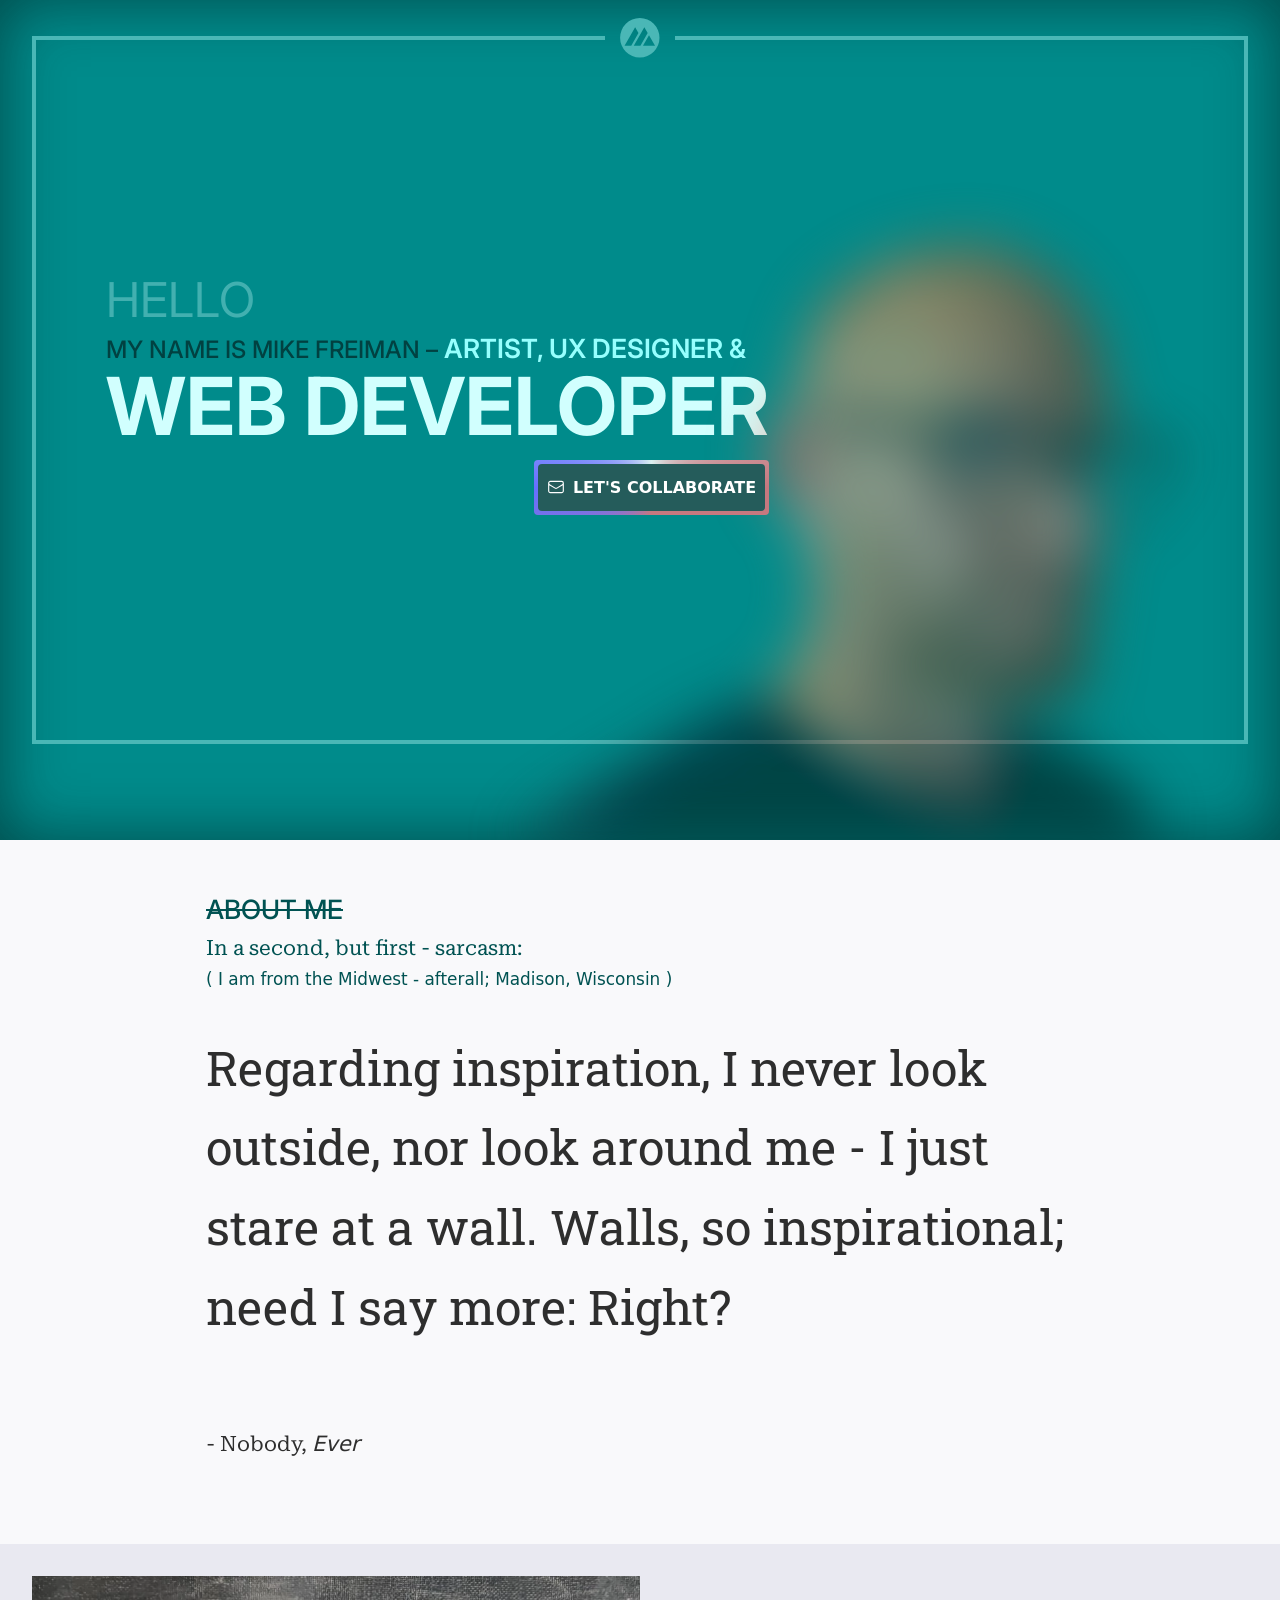
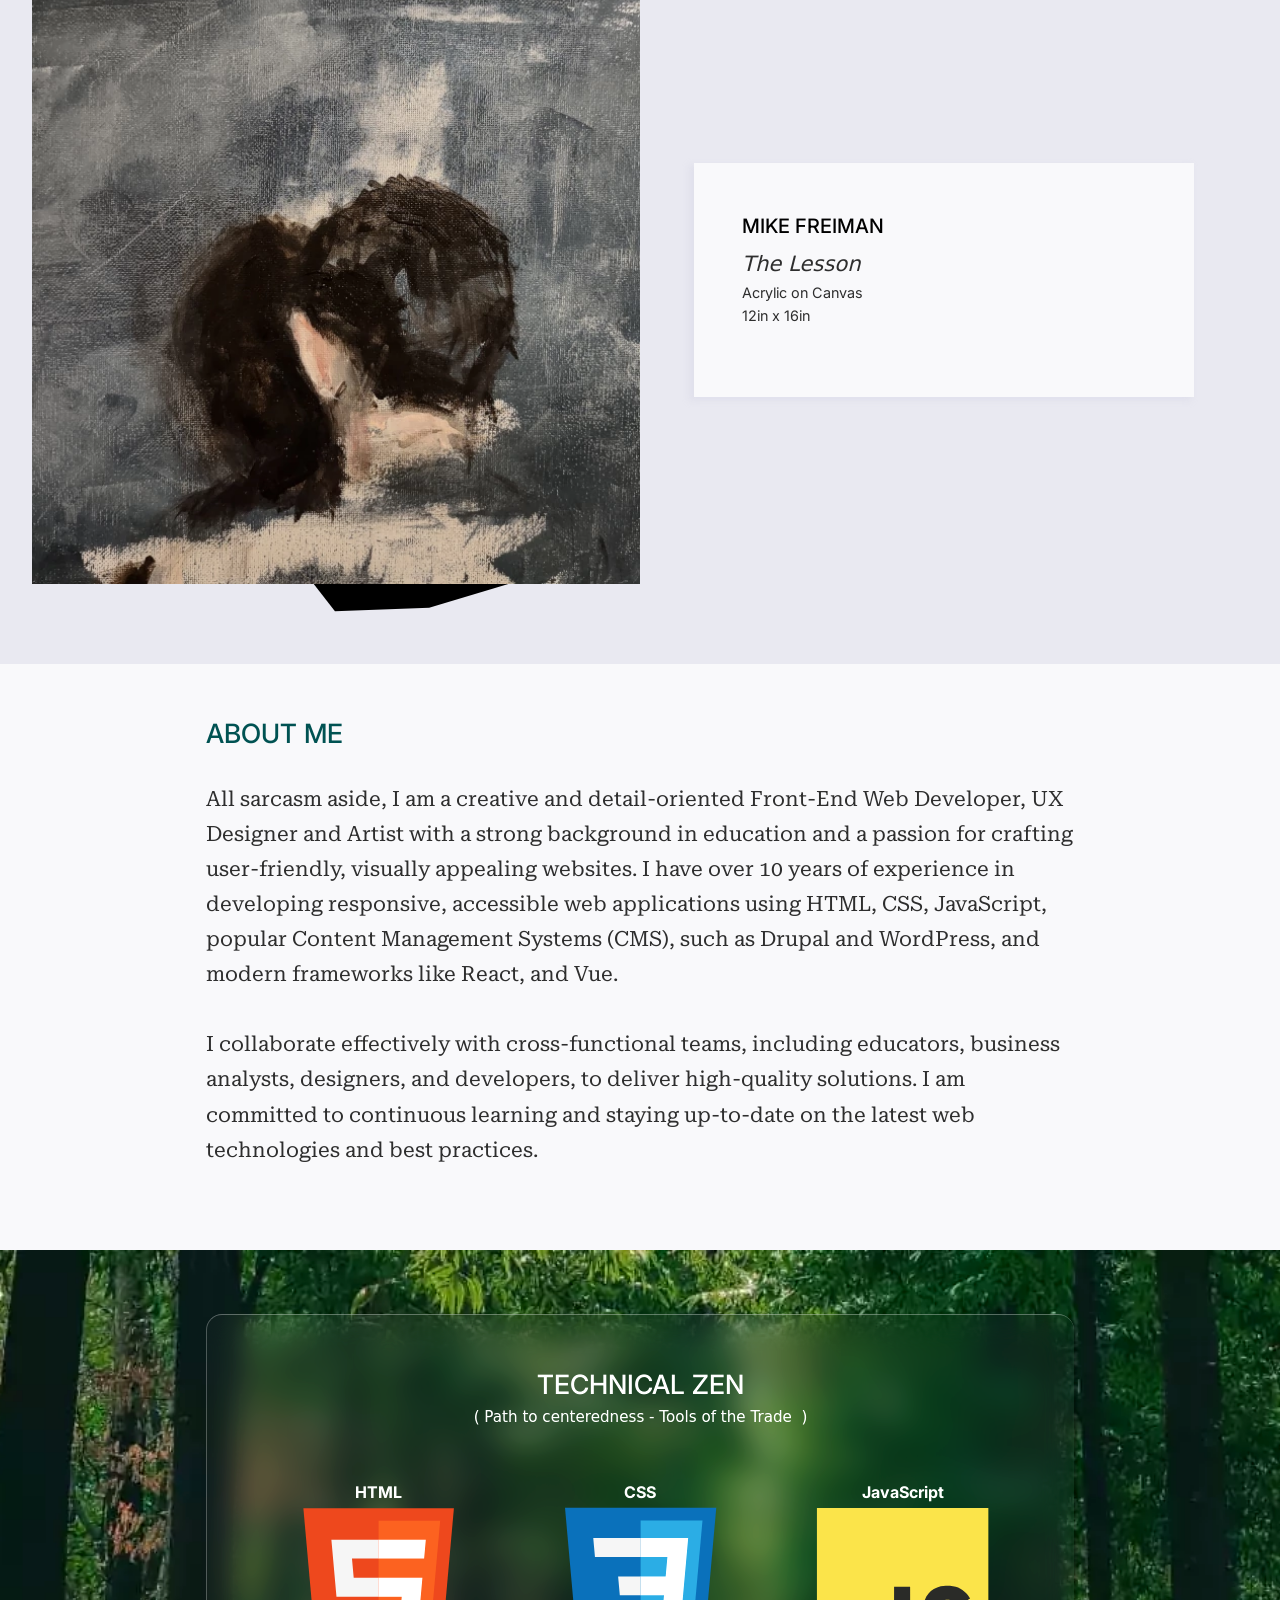
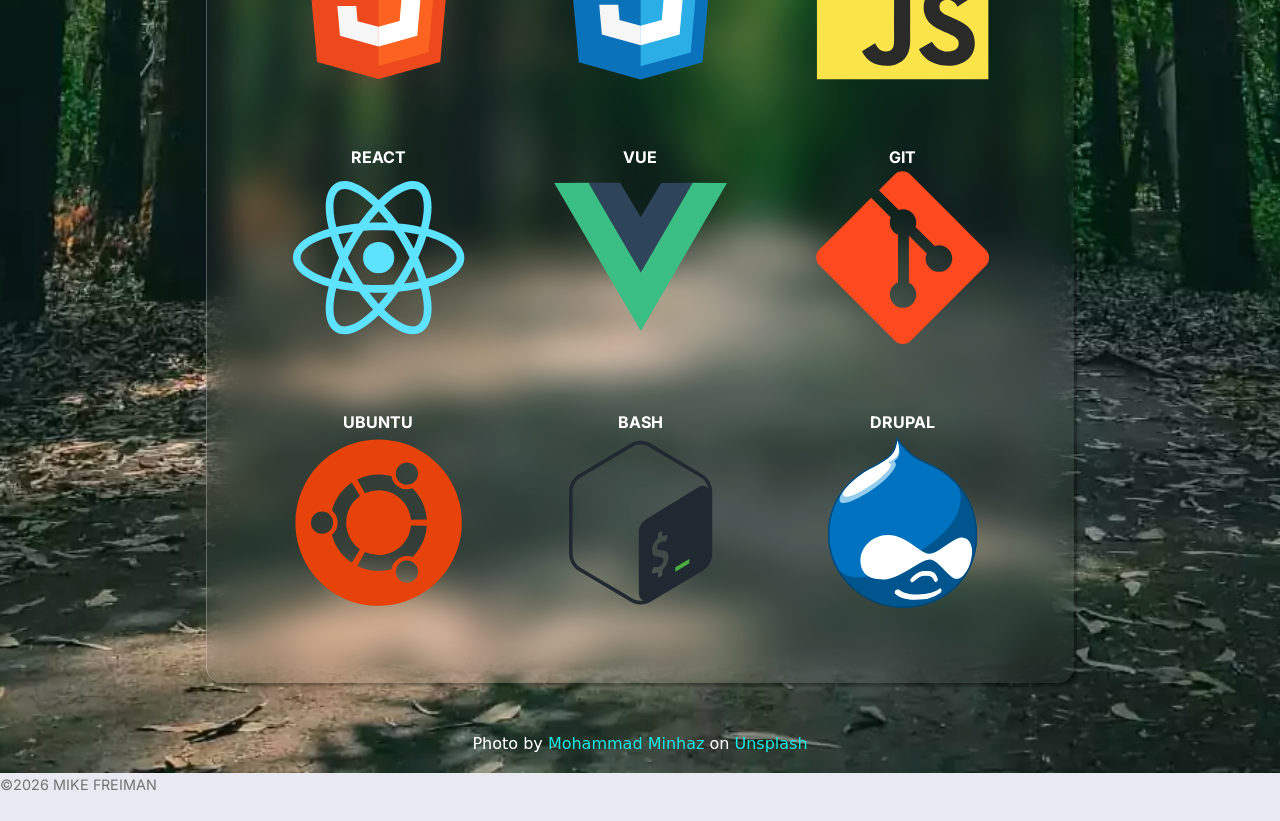
<file: index.html>
<!doctype html>
<html lang="en">
  <head>
    <meta charset="UTF-8" />
    <meta name="viewport" content="width=device-width, initial-scale=1.0" />
    <meta
      name="description"
      content="I'm Mike Freiman a front-end web developer &amp; ux designer."
    />
    <title>
      Mike Freiman - Front-end Web Developer &amp; UX Designer - Madison, WI
    </title>
    <link rel="manifest" href="/manifest.webmanifest" />
    <link rel="icon" href="/favicon.ico" sizes="32x32" />
    <link rel="icon" href="/icon.svg" type="image/svg+xml" />
    <link rel="apple-touch-icon" href="/apple-touch-icon.png" />
    <link rel="preconnect" href="https://fonts.googleapis.com" />
    <link rel="preconnect" href="https://fonts.gstatic.com" crossorigin />
    <link
      href="https://fonts.googleapis.com/css2?family=Inter:ital,opsz,wght@0,14..32,100..900;1,14..32,100..900&display=swap"
      rel="stylesheet"
    />
    <link
      href="https://fonts.googleapis.com/css2?family=Roboto+Serif:ital,opsz@0,8..144;1,8..144&family=Roboto+Slab&display=swap"
      rel="stylesheet"
    />
    <script type="application/ld+json">
      {
        "@context": "http://schema.org/",
        "@type": "Person",
        "name": "Mike Freiman",
        "url": "https://mikefreiman.dev",
        "description": "Web Developer, UX Designer and Artist",
        "email": "mikefreiman.now@gmail.com"
      }
    </script>
    <link rel="stylesheet" href="style.css" />
    <script defer src="app.js"></script>
  </head>
  <body>
    <div class="app">
      <div class="page-wrap">
        <header class="header grid">
          <nav class="nav">
            <div class="frame-left"></div>
            <div class="frame-right"></div>
            <div class="logo-container">
              <a
                href="https://www.mikefreiman.dev"
                aria-label="Visit https://www.mikefreiman.dev"
                class="mf-logo"
              >
                <svg
                  xmlns="http://www.w3.org/2000/svg"
                  viewBox="0 0 50.271 50.271"
                >
                  <path
                    d="M25.136 1.323A23.813 23.813 0 0 0 1.323 25.136a23.813 23.813 0 0 0 23.813 23.812 23.813 23.813 0 0 0 23.812-23.812A23.813 23.813 0 0 0 25.136 1.323m-5.632 11.16 4.021 6.95-8.762 15.18H6.73Zm11.124 0 4.02 6.95-8.762 15.18h-8.034zm5.64 9.507 7.274 12.623-14.567-.011z"
                  />
                </svg>
              </a>
            </div>
          </nav>
          <img
            class="self"
            srcset="img/self-600.webp 600w, img/self-800.webp 800w"
            sizes="(max-width: 768px) 600px, 800px"
            src="img/self-600.webp"
            alt="Self Portrait"
          />
          <div class="outline"></div>
          <div class="heading-block">
            <h1 class="heading fluid-type sans-serif">
              <span class="sans-serif">Hello</span>
              <span class="name sans-serif"
                >My name is Mike Freiman&nbsp;&ndash;&nbsp;<em
                  class="sans-serif skills"
                  >artist, ux designer &amp;</em
                ></span
              >Web Developer
            </h1>
            <div class="header-cta">
              <a
                class="sans-serif"
                href="mailto:mikefreiman.now@gmail.com"
                aria-label="Please email me for project collaboration."
                ><span class="cta-icon"
                  ><svg
                    data-slot="icon"
                    fill="none"
                    stroke-width="1.5"
                    viewBox="0 0 24 24"
                    xmlns="http://www.w3.org/2000/svg"
                    aria-hidden="true"
                  >
                    <path
                      stroke-linecap="round"
                      stroke-linejoin="round"
                      d="M21.75 6.75v10.5a2.25 2.25 0 0 1-2.25 2.25h-15a2.25 2.25 0 0 1-2.25-2.25V6.75m19.5 0A2.25 2.25 0 0 0 19.5 4.5h-15a2.25 2.25 0 0 0-2.25 2.25m19.5 0v.243a2.25 2.25 0 0 1-1.07 1.916l-7.5 4.615a2.25 2.25 0 0 1-2.36 0L3.32 8.91a2.25 2.25 0 0 1-1.07-1.916V6.75"
                    ></path></svg></span
                ><em class="cta-text">Let's collaborate</em></a
              >
            </div>
          </div>
        </header>
        <main>
          <article>
            <section class="section">
              <div class="container">
                <h2 class="sans-serif strikethrough">About me</h2>
                <p class="serif punch">
                  In a second, but first - sarcasm:<em class="em-punch">
                    ( I am from the Midwest - afterall; Madison, Wisconsin )</em
                  >
                </p>
                <blockquote class="lg-quote" cite="https://www.mikefreiman.dev">
                  <p class="quote slab">
                    Regarding inspiration, I never look outside, nor look around
                    me - I just stare at a wall. Walls, so inspirational; need I
                    say more: Right?
                  </p>
                  <p class="serif">-&nbsp;Nobody,&nbsp;<cite>Ever</cite></p>
                </blockquote>
              </div>
            </section>
            <section>
              <div class="wall-grid grid">
                <svg
                  xmlns="http://www.w3.org/2000/svg"
                  xmlns:svg="http://www.w3.org/2000/svg"
                  viewBox="0 0 210 297"
                >
                  <path
                    d="M43.78 147.92-43.95 52.99l-7.442-68.86 53.885-4.536 125.336 59.533.934 83.95-52.648 20.912z"
                    style="stroke-width: 0.264583"
                    transform="rotate(4.874 -895.547 904.12)"
                  />
                </svg>

                <img
                  class="wall-painting img-responsive"
                  srcset="img/wall-400.webp 400w, img/wall-600.webp 600w"
                  sizes="(max-width: 768px) 400px, 600px"
                  src="img/wall-600.webp"
                  alt="A painting of a guy staring at his own shadow on a wall"
                />
                <div class="placard">
                  <div class="placard-card">
                    <h4 class="sans-serif">Mike Freiman</h4>
                    <p class="sans-serif"><em>The Lesson</em></p>
                    <p class="sans-serif placard-sm">Acrylic on Canvas</p>
                    <p class="sans-serif placard-sm">12in x 16in</p>
                  </div>
                </div>
                <!-- <p class="lg-quote quote slab hidden">
                  A painting of a guy staring at a wall.
                </p> -->
              </div>
            </section>
            <section class="section">
              <div class="container">
                <h2 class="sans-serif">About Me</h2>
                <p class="serif">
                  All sarcasm aside, I am a creative and detail-oriented
                  Front-End Web Developer, UX Designer and Artist with a strong
                  background in education and a passion for crafting
                  user-friendly, visually appealing websites. I have over 10
                  years of experience in developing responsive, accessible web
                  applications using HTML, CSS, JavaScript, popular Content
                  Management Systems (CMS), such as Drupal and WordPress, and
                  modern frameworks like React, and Vue.
                </p>
                <p class="serif">
                  I collaborate effectively with cross-functional teams,
                  including educators, business analysts, designers, and
                  developers, to deliver high-quality solutions. I am committed
                  to continuous learning and staying up-to-date on the latest
                  web technologies and best practices.
                </p>
              </div>
            </section>
            <section class="path">
              <div class="container">
                <div class="path-container">
                  <div class="path-heading">
                    <h2 class="sans-serif white center-text">
                      Technical Zen
                      <em class="em-punch small">
                        (&nbsp;Path to centeredness - Tools of the Trade &nbsp;)
                      </em>
                    </h2>
                  </div>
                  <div class="grid path-tools">
                    <div class="path-tool-card">
                      <h3 class="sans-serif tool-small">HTML</h3>
                      <svg
                        xmlns="http://www.w3.org/2000/svg"
                        viewBox="0 0 128 128"
                      >
                        <path
                          fill="#E44D26"
                          d="M19.037 113.876L9.032 1.661h109.936l-10.016 112.198-45.019 12.48z"
                        />
                        <path
                          fill="#F16529"
                          d="M64 116.8l36.378-10.086 8.559-95.878H64z"
                        />
                        <path
                          fill="#EBEBEB"
                          d="M64 52.455H45.788L44.53 38.361H64V24.599H29.489l.33 3.692 3.382 37.927H64zm0 35.743l-.061.017-15.327-4.14-.979-10.975H33.816l1.928 21.609 28.193 7.826.063-.017z"
                        />
                        <path
                          fill="#fff"
                          d="M63.952 52.455v13.763h16.947l-1.597 17.849-15.35 4.143v14.319l28.215-7.82.207-2.325 3.234-36.233.335-3.696h-3.708zm0-27.856v13.762h33.244l.276-3.092.628-6.978.329-3.692z"
                        />
                      </svg>
                    </div>
                    <div class="path-tool-card">
                      <h3 class="sans-serif tool-small">CSS</h3>
                      <svg
                        xmlns="http://www.w3.org/2000/svg"
                        viewBox="0 0 128 128"
                      >
                        <path
                          fill="#1572B6"
                          d="M18.814 114.123L8.76 1.352h110.48l-10.064 112.754-45.243 12.543-45.119-12.526z"
                        />
                        <path
                          fill="#33A9DC"
                          d="M64.001 117.062l36.559-10.136 8.601-96.354h-45.16v106.49z"
                        />
                        <path
                          fill="#fff"
                          d="M64.001 51.429h18.302l1.264-14.163H64.001V23.435h34.682l-.332 3.711-3.4 38.114h-30.95V51.429z"
                        />
                        <path
                          fill="#EBEBEB"
                          d="M64.083 87.349l-.061.018-15.403-4.159-.985-11.031H33.752l1.937 21.717 28.331 7.863.063-.018v-14.39z"
                        />
                        <path
                          fill="#fff"
                          d="M81.127 64.675l-1.666 18.522-15.426 4.164v14.39l28.354-7.858.208-2.337 2.406-26.881H81.127z"
                        />
                        <path
                          fill="#EBEBEB"
                          d="M64.048 23.435v13.831H30.64l-.277-3.108-.63-7.012-.331-3.711h34.646zm-.047 27.996v13.831H48.792l-.277-3.108-.631-7.012-.33-3.711h16.447z"
                        />
                      </svg>
                    </div>
                    <div class="path-tool-card">
                      <h3 class="sans-serif tool-small">JavaScript</h3>
                      <svg
                        xmlns="http://www.w3.org/2000/svg"
                        viewBox="0 0 128 128"
                      >
                        <path
                          fill="#F0DB4F"
                          d="M1.408 1.408h125.184v125.185H1.408z"
                        />
                        <path
                          fill="#323330"
                          d="M116.347 96.736c-.917-5.711-4.641-10.508-15.672-14.981-3.832-1.761-8.104-3.022-9.377-5.926-.452-1.69-.512-2.642-.226-3.665.821-3.32 4.784-4.355 7.925-3.403 2.023.678 3.938 2.237 5.093 4.724 5.402-3.498 5.391-3.475 9.163-5.879-1.381-2.141-2.118-3.129-3.022-4.045-3.249-3.629-7.676-5.498-14.756-5.355l-3.688.477c-3.534.893-6.902 2.748-8.877 5.235-5.926 6.724-4.236 18.492 2.975 23.335 7.104 5.332 17.54 6.545 18.873 11.531 1.297 6.104-4.486 8.08-10.234 7.378-4.236-.881-6.592-3.034-9.139-6.949-4.688 2.713-4.688 2.713-9.508 5.485 1.143 2.499 2.344 3.63 4.26 5.795 9.068 9.198 31.76 8.746 35.83-5.176.165-.478 1.261-3.666.38-8.581zM69.462 58.943H57.753l-.048 30.272c0 6.438.333 12.34-.714 14.149-1.713 3.558-6.152 3.117-8.175 2.427-2.059-1.012-3.106-2.451-4.319-4.485-.333-.584-.583-1.036-.667-1.071l-9.52 5.83c1.583 3.249 3.915 6.069 6.902 7.901 4.462 2.678 10.459 3.499 16.731 2.059 4.082-1.189 7.604-3.652 9.448-7.401 2.666-4.915 2.094-10.864 2.07-17.444.06-10.735.001-21.468.001-32.237z"
                        />
                      </svg>
                    </div>
                    <div class="path-tool-card">
                      <h3 class="sans-serif tool-small">REACT</h3>
                      <svg
                        xmlns="http://www.w3.org/2000/svg"
                        viewBox="0 0 128 128"
                      >
                        <g fill="#61DAFB">
                          <circle cx="64" cy="64" r="11.4" />
                          <path
                            d="M107.3 45.2c-2.2-.8-4.5-1.6-6.9-2.3.6-2.4 1.1-4.8 1.5-7.1 2.1-13.2-.2-22.5-6.6-26.1-1.9-1.1-4-1.6-6.4-1.6-7 0-15.9 5.2-24.9 13.9-9-8.7-17.9-13.9-24.9-13.9-2.4 0-4.5.5-6.4 1.6-6.4 3.7-8.7 13-6.6 26.1.4 2.3.9 4.7 1.5 7.1-2.4.7-4.7 1.4-6.9 2.3C8.2 50 1.4 56.6 1.4 64s6.9 14 19.3 18.8c2.2.8 4.5 1.6 6.9 2.3-.6 2.4-1.1 4.8-1.5 7.1-2.1 13.2.2 22.5 6.6 26.1 1.9 1.1 4 1.6 6.4 1.6 7.1 0 16-5.2 24.9-13.9 9 8.7 17.9 13.9 24.9 13.9 2.4 0 4.5-.5 6.4-1.6 6.4-3.7 8.7-13 6.6-26.1-.4-2.3-.9-4.7-1.5-7.1 2.4-.7 4.7-1.4 6.9-2.3 12.5-4.8 19.3-11.4 19.3-18.8s-6.8-14-19.3-18.8zM92.5 14.7c4.1 2.4 5.5 9.8 3.8 20.3-.3 2.1-.8 4.3-1.4 6.6-5.2-1.2-10.7-2-16.5-2.5-3.4-4.8-6.9-9.1-10.4-13 7.4-7.3 14.9-12.3 21-12.3 1.3 0 2.5.3 3.5.9zM81.3 74c-1.8 3.2-3.9 6.4-6.1 9.6-3.7.3-7.4.4-11.2.4-3.9 0-7.6-.1-11.2-.4-2.2-3.2-4.2-6.4-6-9.6-1.9-3.3-3.7-6.7-5.3-10 1.6-3.3 3.4-6.7 5.3-10 1.8-3.2 3.9-6.4 6.1-9.6 3.7-.3 7.4-.4 11.2-.4 3.9 0 7.6.1 11.2.4 2.2 3.2 4.2 6.4 6 9.6 1.9 3.3 3.7 6.7 5.3 10-1.7 3.3-3.4 6.6-5.3 10zm8.3-3.3c1.5 3.5 2.7 6.9 3.8 10.3-3.4.8-7 1.4-10.8 1.9 1.2-1.9 2.5-3.9 3.6-6 1.2-2.1 2.3-4.2 3.4-6.2zM64 97.8c-2.4-2.6-4.7-5.4-6.9-8.3 2.3.1 4.6.2 6.9.2 2.3 0 4.6-.1 6.9-.2-2.2 2.9-4.5 5.7-6.9 8.3zm-18.6-15c-3.8-.5-7.4-1.1-10.8-1.9 1.1-3.3 2.3-6.8 3.8-10.3 1.1 2 2.2 4.1 3.4 6.1 1.2 2.2 2.4 4.1 3.6 6.1zm-7-25.5c-1.5-3.5-2.7-6.9-3.8-10.3 3.4-.8 7-1.4 10.8-1.9-1.2 1.9-2.5 3.9-3.6 6-1.2 2.1-2.3 4.2-3.4 6.2zM64 30.2c2.4 2.6 4.7 5.4 6.9 8.3-2.3-.1-4.6-.2-6.9-.2-2.3 0-4.6.1-6.9.2 2.2-2.9 4.5-5.7 6.9-8.3zm22.2 21l-3.6-6c3.8.5 7.4 1.1 10.8 1.9-1.1 3.3-2.3 6.8-3.8 10.3-1.1-2.1-2.2-4.2-3.4-6.2zM31.7 35c-1.7-10.5-.3-17.9 3.8-20.3 1-.6 2.2-.9 3.5-.9 6 0 13.5 4.9 21 12.3-3.5 3.8-7 8.2-10.4 13-5.8.5-11.3 1.4-16.5 2.5-.6-2.3-1-4.5-1.4-6.6zM7 64c0-4.7 5.7-9.7 15.7-13.4 2-.8 4.2-1.5 6.4-2.1 1.6 5 3.6 10.3 6 15.6-2.4 5.3-4.5 10.5-6 15.5C15.3 75.6 7 69.6 7 64zm28.5 49.3c-4.1-2.4-5.5-9.8-3.8-20.3.3-2.1.8-4.3 1.4-6.6 5.2 1.2 10.7 2 16.5 2.5 3.4 4.8 6.9 9.1 10.4 13-7.4 7.3-14.9 12.3-21 12.3-1.3 0-2.5-.3-3.5-.9zM96.3 93c1.7 10.5.3 17.9-3.8 20.3-1 .6-2.2.9-3.5.9-6 0-13.5-4.9-21-12.3 3.5-3.8 7-8.2 10.4-13 5.8-.5 11.3-1.4 16.5-2.5.6 2.3 1 4.5 1.4 6.6zm9-15.6c-2 .8-4.2 1.5-6.4 2.1-1.6-5-3.6-10.3-6-15.6 2.4-5.3 4.5-10.5 6-15.5 13.8 4 22.1 10 22.1 15.6 0 4.7-5.8 9.7-15.7 13.4z"
                          />
                        </g>
                      </svg>
                    </div>
                    <div class="path-tool-card">
                      <h3 class="sans-serif tool-small">VUE</h3>
                      <svg
                        xmlns="http://www.w3.org/2000/svg"
                        viewBox="0 0 128 128"
                      >
                        <path
                          d="M0 8.934l49.854.158 14.167 24.47 14.432-24.47L128 8.935l-63.834 110.14zm126.98.637l-24.36.02-38.476 66.053L25.691 9.592.942 9.572l63.211 107.89zm-25.149-.008l-22.745.168-15.053 24.647L49.216 9.73l-22.794-.168 37.731 64.476zm-75.834-.17l23.002.009m-23.002-.01l23.002.01"
                          fill="none"
                        />
                        <path
                          d="M25.997 9.393l23.002.009L64.035 34.36 79.018 9.404 102 9.398 64.15 75.053z"
                          fill="#35495e"
                        />
                        <path
                          d="M.91 9.569l25.067-.172 38.15 65.659L101.98 9.401l25.11.026-62.966 108.06z"
                          fill="#41b883"
                        />
                      </svg>
                    </div>
                    <div class="path-tool-card">
                      <h3 class="sans-serif tool-small">GIT</h3>
                      <svg
                        xmlns="http://www.w3.org/2000/svg"
                        viewBox="0 0 128 128"
                      >
                        <path
                          fill="#F34F29"
                          d="M124.737 58.378L69.621 3.264c-3.172-3.174-8.32-3.174-11.497 0L46.68 14.71l14.518 14.518c3.375-1.139 7.243-.375 9.932 2.314 2.703 2.706 3.461 6.607 2.294 9.993l13.992 13.993c3.385-1.167 7.292-.413 9.994 2.295 3.78 3.777 3.78 9.9 0 13.679a9.673 9.673 0 01-13.683 0 9.677 9.677 0 01-2.105-10.521L68.574 47.933l-.002 34.341a9.708 9.708 0 012.559 1.828c3.778 3.777 3.778 9.898 0 13.683-3.779 3.777-9.904 3.777-13.679 0-3.778-3.784-3.778-9.905 0-13.683a9.65 9.65 0 013.167-2.11V47.333a9.581 9.581 0 01-3.167-2.111c-2.862-2.86-3.551-7.06-2.083-10.576L41.056 20.333 3.264 58.123a8.133 8.133 0 000 11.5l55.117 55.114c3.174 3.174 8.32 3.174 11.499 0l54.858-54.858a8.135 8.135 0 00-.001-11.501z"
                        />
                      </svg>
                    </div>
                    <div class="path-tool-card">
                      <h3 class="sans-serif tool-small">UBUNTU</h3>
                      <svg
                        xmlns="http://www.w3.org/2000/svg"
                        viewBox="0 0 128 128"
                      >
                        <path
                          fill="#DD4814"
                          d="M64 3.246C30.445 3.246 3.245 30.446 3.245 64c0 33.552 27.2 60.754 60.755 60.754 33.554 0 60.755-27.202 60.755-60.754 0-33.554-27.2-60.754-60.755-60.754zm13.631 20.922a8.108 8.108 0 1114.046 8.108A8.105 8.105 0 0180.6 35.243a8.11 8.11 0 01-2.969-11.075zM64 28.763c3.262 0 6.417.453 9.414 1.281a11.357 11.357 0 005.548 8.042 11.378 11.378 0 009.725.789c5.998 5.898 9.901 13.919 10.47 22.854l-11.558.17C86.532 49.796 76.377 40.306 64 40.306a23.6 23.6 0 00-9.98 2.203L48.383 32.41A35.116 35.116 0 0164 28.763zM22.689 72.112A8.112 8.112 0 0114.576 64a8.111 8.111 0 018.113-8.113 8.113 8.113 0 010 16.225zm7.191.722A11.377 11.377 0 0034.08 64c0-3.565-1.639-6.747-4.2-8.836 2.194-8.489 7.475-15.738 14.571-20.483l5.931 9.934C44.29 48.902 40.308 55.984 40.308 64s3.981 15.098 10.074 19.383l-5.931 9.937c-7.099-4.744-12.38-11.995-14.571-20.486zm58.831 33.964a8.105 8.105 0 01-11.077-2.969c-2.241-3.877-.911-8.835 2.969-11.076 3.877-2.239 8.838-.908 11.077 2.969a8.106 8.106 0 01-2.969 11.076zm-.024-17.673a11.357 11.357 0 00-9.725.788 11.36 11.36 0 00-5.547 8.042A35.232 35.232 0 0164 99.239a35.097 35.097 0 01-15.616-3.649l5.636-10.1A23.6 23.6 0 0064 87.694c12.378 0 22.532-9.488 23.596-21.592l11.561.169c-.569 8.935-4.472 16.956-10.47 22.854z"
                        />
                      </svg>
                    </div>
                    <div class="path-tool-card">
                      <h3 class="sans-serif tool-small">BASH</h3>
                      <svg
                        xmlns="http://www.w3.org/2000/svg"
                        viewBox="0 0 128 128"
                      >
                        <path fill="none" d="M4.24 4.24h119.53v119.53H4.24z" />
                        <path
                          fill="#293138"
                          d="M109.01 28.64L71.28 6.24c-2.25-1.33-4.77-2-7.28-2s-5.03.67-7.28 2.01l-37.74 22.4c-4.5 2.67-7.28 7.61-7.28 12.96v44.8c0 5.35 2.77 10.29 7.28 12.96l37.73 22.4c2.25 1.34 4.76 2 7.28 2 2.51 0 5.03-.67 7.28-2l37.74-22.4c4.5-2.67 7.28-7.62 7.28-12.96V41.6c0-5.34-2.77-10.29-7.28-12.96zM79.79 98.59l.06 3.22c0 .39-.25.83-.55.99l-1.91 1.1c-.3.15-.56-.03-.56-.42l-.03-3.17c-1.63.68-3.29.84-4.34.42-.2-.08-.29-.37-.21-.71l.69-2.91c.06-.23.18-.46.34-.6.06-.06.12-.1.18-.13.11-.06.22-.07.31-.03 1.14.38 2.59.2 3.99-.5 1.78-.9 2.97-2.72 2.95-4.52-.02-1.64-.9-2.31-3.05-2.33-2.74.01-5.3-.53-5.34-4.57-.03-3.32 1.69-6.78 4.43-8.96l-.03-3.25c0-.4.24-.84.55-1l1.85-1.18c.3-.15.56.04.56.43l.03 3.25c1.36-.54 2.54-.69 3.61-.44.23.06.34.38.24.75l-.72 2.88c-.06.22-.18.44-.33.58a.77.77 0 01-.19.14c-.1.05-.19.06-.28.05-.49-.11-1.65-.36-3.48.56-1.92.97-2.59 2.64-2.58 3.88.02 1.48.77 1.93 3.39 1.97 3.49.06 4.99 1.58 5.03 5.09.05 3.44-1.79 7.15-4.61 9.41zm26.34-60.5l-35.7 22.05c-4.45 2.6-7.73 5.52-7.74 10.89v43.99c0 3.21 1.3 5.29 3.29 5.9-.65.11-1.32.19-1.98.19-2.09 0-4.15-.57-5.96-1.64l-37.73-22.4c-3.69-2.19-5.98-6.28-5.98-10.67V41.6c0-4.39 2.29-8.48 5.98-10.67l37.74-22.4c1.81-1.07 3.87-1.64 5.96-1.64s4.15.57 5.96 1.64l37.74 22.4c3.11 1.85 5.21 5.04 5.8 8.63-1.27-2.67-4.09-3.39-7.38-1.47z"
                        />
                        <path
                          fill="#4FA847"
                          d="M99.12 90.73l-9.4 5.62c-.25.15-.43.31-.43.61v2.46c0 .3.2.43.45.28l9.54-5.8c.25-.15.29-.42.29-.72v-2.17c0-.3-.2-.42-.45-.28z"
                        />
                      </svg>
                    </div>
                    <div class="path-tool-card">
                      <h3 class="sans-serif tool-small">DRUPAL</h3>
                      <svg
                        xmlns="http://www.w3.org/2000/svg"
                        viewBox="0 0 128 128"
                      >
                        <path
                          fill="#00598E"
                          d="M91.1 24.935c-6.352-3.956-12.345-5.513-18.337-9.469-3.716-2.516-8.869-8.51-13.185-13.663-.838 8.27-3.355 11.625-6.231 14.022-6.112 4.795-9.948 6.232-15.222 9.109C33.69 27.212 9.601 41.595 9.601 72.516c0 30.923 26.008 53.694 54.892 53.694 28.886 0 53.934-20.974 53.934-52.734-.001-31.762-23.491-46.143-27.327-48.541z"
                        />
                        <path
                          fill="#fff"
                          d="M81.365 99.35c1.917 0 3.955.119 5.394 1.079 1.438.958 2.277 3.116 2.756 4.314.479 1.199 0 1.917-.959 2.396-.838.48-.958.24-1.797-1.317-.839-1.558-1.559-3.117-5.753-3.117-4.195 0-5.514 1.439-7.551 3.117-2.038 1.678-2.757 2.277-3.476 1.317-.719-.958-.479-1.917.839-3.116s3.476-3.116 5.513-3.955c2.038-.838 3.117-.718 5.034-.718zM61.47 113.013c2.397 1.917 5.992 3.475 13.663 3.475s13.063-2.157 15.461-3.954c1.079-.84 1.558-.12 1.678.359.12.479.36 1.199-.479 2.037-.599.6-6.112 4.435-12.584 5.034-6.473.599-15.221.959-20.495-3.835-.839-.839-.599-2.037 0-2.516.6-.479 1.079-.84 1.798-.84s.598-.001.958.24z"
                        />
                        <path
                          fill="#0073BA"
                          d="M32.106 103.903c9.108-.119 10.786-1.678 18.816-5.273 43.387-19.416 51.416-37.153 52.975-41.229 1.558-4.076 3.835-10.667 1.438-17.979a66.4 66.4 0 01-1.045-3.456c-5.765-6.447-11.489-9.965-13.218-11.045-6.232-3.955-12.345-5.513-18.338-9.468-3.715-2.397-8.868-8.51-13.183-13.663-.84 8.269-3.236 11.746-6.233 14.022-6.112 4.795-9.947 6.233-15.221 9.109-4.433 2.397-28.523 16.66-28.523 47.581 0 9.873 2.651 18.915 7.201 26.649l1.188-.042c2.517 2.278 6.473 4.914 14.143 4.794z"
                        />
                        <path
                          fill="#004975"
                          d="M91.073 24.922c-6.232-3.955-12.345-5.513-18.338-9.468-3.715-2.397-8.868-8.51-13.183-13.663-.84 8.269-3.236 11.746-6.233 14.022-6.112 4.795-9.947 6.233-15.221 9.109-4.434 2.396-28.524 16.659-28.524 47.58 0 9.873 2.651 18.915 7.201 26.649 9.7 16.492 28.028 27.044 47.69 27.044 28.885 0 53.934-20.974 53.934-52.735 0-17.441-7.084-29.641-14.108-37.494-5.765-6.446-11.489-9.964-13.218-11.044zm14.569 14.03c7.868 9.838 11.859 21.448 11.859 34.509 0 7.58-1.444 14.739-4.291 21.281a48.926 48.926 0 01-11.559 16.34c-9.823 9.168-23.029 14.216-37.186 14.216-7.003 0-13.875-1.338-20.427-3.977a54.728 54.728 0 01-17.232-11.029c-10.533-9.955-16.334-23.375-16.334-37.789 0-12.837 4.167-24.244 12.386-33.905 6.278-7.379 13.049-11.469 15.668-12.885a152.775 152.775 0 013.618-1.898c3.616-1.856 7.032-3.609 11.73-7.295 2.505-1.903 5.174-4.919 6.31-12.576 3.96 4.708 8.554 10 12.064 12.264 3.116 2.058 6.312 3.499 9.403 4.892 2.923 1.319 5.947 2.682 8.938 4.581l.113.07c8.748 5.46 13.407 11.286 14.94 13.201z"
                        />
                        <path
                          fill="#93C5E4"
                          d="M60.151 4.187c1.678 4.914 1.438 7.431 1.438 8.51s-.6 3.956-2.518 5.393c-.839.6-1.078 1.079-1.078 1.199 0 .479 1.078.839 1.078 1.917 0 1.319-.599 3.956-6.951 10.308-6.353 6.352-15.461 11.985-22.532 15.46-7.071 3.476-10.427 3.237-11.386 1.559-.959-1.678.359-5.393 4.794-10.307 4.435-4.915 18.457-11.986 18.457-11.986l17.499-12.224.958-4.675"
                        />
                        <path
                          fill="#fff"
                          d="M60.151 4.067c-1.079 7.911-3.476 10.308-6.712 12.824-5.394 4.076-10.667 6.592-11.865 7.191-3.116 1.558-14.382 7.791-20.255 16.78-1.798 2.756 0 3.835.359 4.074.36.24 4.435.719 13.184-4.554 8.75-5.274 12.585-8.39 17.499-13.544 2.637-2.756 2.996-4.314 2.996-5.034 0-.838-.6-1.198-1.558-1.438-.48-.12-.6-.36 0-.719.599-.359 3.115-1.558 3.715-2.037.6-.479 3.476-2.396 3.596-5.513.119-3.116-.12-5.274-.959-8.03zM33.185 91.199c.12-9.349 8.869-18.098 19.896-18.218 14.022-.119 23.73 13.903 30.802 13.783 5.991-.118 17.497-11.864 23.131-11.864 5.992 0 7.671 6.232 7.671 9.948 0 3.715-1.199 10.427-4.076 14.621-2.876 4.196-4.674 5.753-8.029 5.513-4.314-.359-12.944-13.783-18.458-14.022-6.95-.24-22.053 14.501-33.918 14.501-7.19 0-9.348-1.078-11.745-2.637-3.597-2.515-5.394-6.351-5.274-11.625z"
                        />
                        <path
                          d="M105.336 39.423c2.396 7.311.119 13.903-1.438 17.979-1.559 4.075-9.588 21.813-52.975 41.229-8.03 3.595-9.708 5.154-18.816 5.273-7.671.12-11.626-2.516-14.143-4.793l-1.188.042c9.7 16.492 28.028 27.044 47.69 27.044 28.885 0 53.934-20.974 53.934-52.735 0-17.441-7.084-29.641-14.108-37.494.243.91.581 2.044 1.044 3.455z"
                          fill="none"
                        />
                      </svg>
                    </div>
                  </div>
                </div>
                <p class="photo-credit">
                  Photo by
                  <a
                    href="https://unsplash.com/@minhaz217?utm_content=creditCopyText&utm_medium=referral&utm_source=unsplash"
                    >Mohammad Minhaz</a
                  >
                  on
                  <a
                    href="https://unsplash.com/photos/a-path-in-the-middle-of-a-lush-green-forest-kGE_o5wguYw?utm_content=creditCopyText&utm_medium=referral&utm_source=unsplash"
                    >Unsplash</a
                  >
                </p>
              </div>
            </section>
          </article>
        </main>
        <footer class="footer">
          <p class="sans-serif footer-info">
            &copy;<span class="sans-serif" id="year"></span> MIKE FREIMAN
          </p>
        </footer>
      </div>
    </div>
    <script>
      const d = new Date();
      let year = d.getFullYear();
      document.getElementById("year").innerText = year;
    </script>
  </body>
</html>
</file>
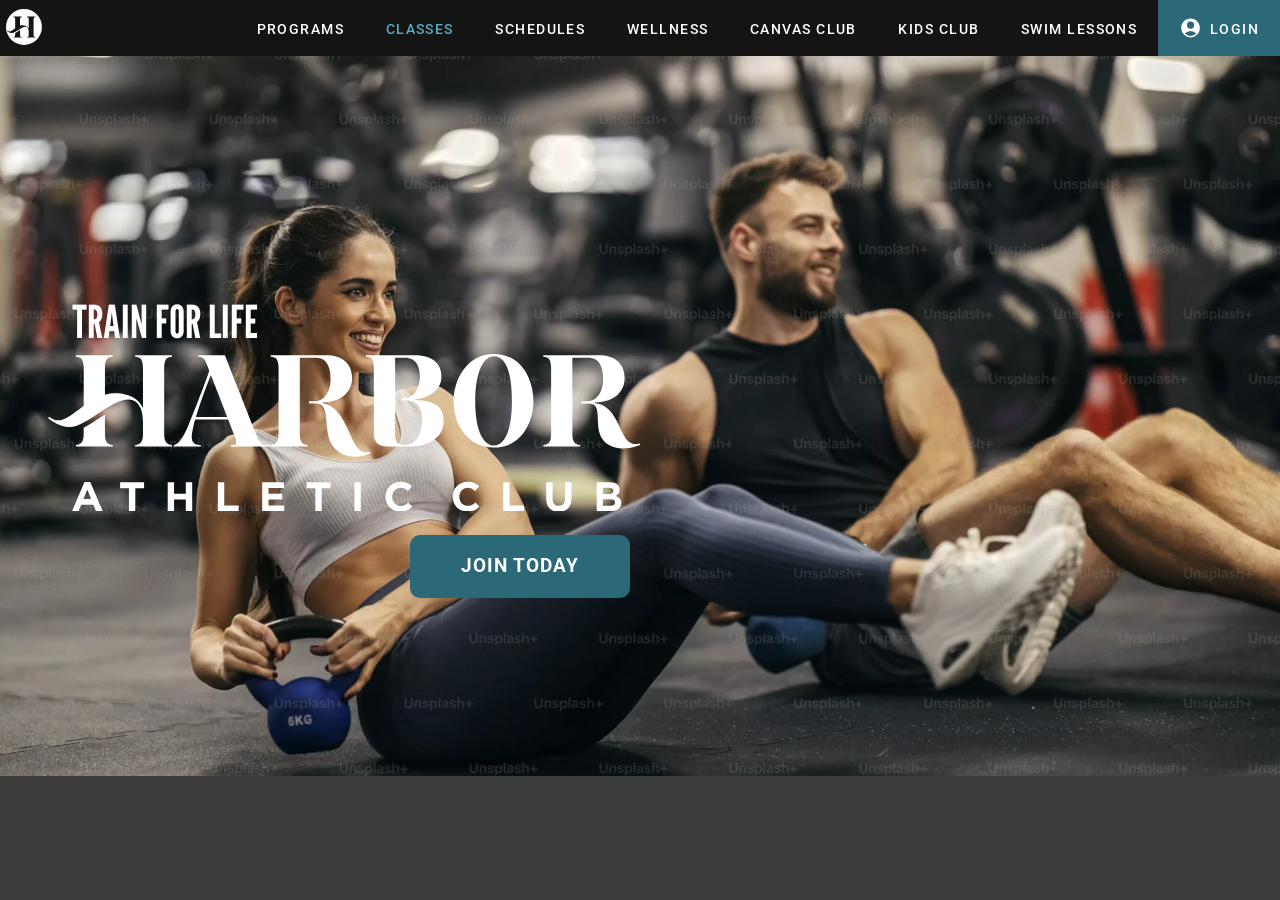
<file: hac-standard/index.html>
<!doctype html>
<html lang="en">
  <head>
    <meta charset="UTF-8" />
    <meta name="viewport" content="width=device-width, initial-scale=1.0" />
    <title>Prototype - HAC Standard</title>
    <link rel="preconnect" href="https://fonts.googleapis.com" />
    <link rel="preconnect" href="https://fonts.gstatic.com" crossorigin />
    <link
      href="https://fonts.googleapis.com/css2?family=League+Gothic&family=Roboto+Condensed:ital,wght@0,100..900;1,100..900&family=Roboto:ital,wght@0,100..900;1,100..900&display=swap"
      rel="stylesheet"
    />
    <link rel="stylesheet" href="style.css" />
    <script src="app.js" defer></script>
  </head>
  <body>
    <div class="app">
      <div class="page-wrap">
        <div class="navbar">
          <a href="#" class="hac-logo">
            <svg xmlns="http://www.w3.org/2000/svg" viewBox="0 0 164 164">
              <path
                d="M77.518 0A77.516 77.516 0 0 0 0 77.516a77.516 77.516 0 0 0 77.518 77.517 77.516 77.516 0 0 0 77.515-77.517A77.516 77.516 0 0 0 77.518 0m-9.272 32.375v1.637c-5.875 0-7.74 3.802-7.74 11.174v26.128c-.01.003-.023.01-.033.012v.002l.033-.012c3.124-.906 6.35-1.431 9.676-1.431 11.704 0 23.04 3.791 27.875 14.56h.002V45.188c0-7.372-1.867-11.174-7.743-11.174v-1.637h36.45v1.637c-5.875 0-7.743 3.802-7.743 11.174v64.662c0 7.372 1.868 11.174 7.743 11.174v1.634h-36.45v-1.634c5.876 0 7.743-3.802 7.743-11.174V97.346c0-9.492-3.272-21.196-14.536-21.196-17.324 0-41.91 27.28-57.761 27.28-11.058 0-21.492-9.045-21.492-9.045l1.035-1.278s4.33 3.686 9.215 3.686c6.902 0 15.252-7.28 25.021-14.268V45.188c0-7.372-1.867-11.174-7.742-11.174v-1.637zm-7.74 58.605v18.87c0 7.372 1.865 11.173 7.74 11.173v1.635H31.8v-1.635c5.875 0 7.742-3.801 7.742-11.173v-5.852c5.243-2.618 10.719-6.248 16.36-9.986 1.53-1.015 3.07-2.033 4.605-3.032"
              />
            </svg>
          </a>
          <nav id="navmenu" class="nav">
            <ul>
              <li><a href="#">Programs</a></li>
              <li><a href="#" class="active-link">Classes</a></li>
              <li>
                <a
                  href="https://harborathletic.clubautomation.com/calendar/classes?tab=by-date"
                  >Schedules</a
                >
              </li>
              <li><a href="#">Wellness</a></li>
              <li><a href="#">Canvas Club</a></li>
              <li><a href="#">Kids Club</a></li>
              <li><a href="#">Swim Lessons</a></li>
              <li>
                <a
                  href="https://harborathletic.clubautomation.com/"
                  target="_blank"
                  class="accent-link hac-icon-link"
                >
                  <svg
                    data-slot="icon"
                    viewBox="0 0 24 24"
                    xmlns="http://www.w3.org/2000/svg"
                    aria-hidden="true"
                  >
                    <path
                      clip-rule="evenodd"
                      fill-rule="evenodd"
                      d="M18.685 19.097A9.723 9.723 0 0 0 21.75 12c0-5.385-4.365-9.75-9.75-9.75S2.25 6.615 2.25 12a9.723 9.723 0 0 0 3.065 7.097A9.716 9.716 0 0 0 12 21.75a9.716 9.716 0 0 0 6.685-2.653Zm-12.54-1.285A7.486 7.486 0 0 1 12 15a7.486 7.486 0 0 1 5.855 2.812A8.224 8.224 0 0 1 12 20.25a8.224 8.224 0 0 1-5.855-2.438ZM15.75 9a3.75 3.75 0 1 1-7.5 0 3.75 3.75 0 0 1 7.5 0Z"
                    ></path>
                  </svg>
                  Login
                </a>
              </li>
            </ul>
          </nav>
          <div
            id="overlay"
            class="hac-glass-morph-dark"
            aria-hidden="true"
          ></div>
          <button
            id="navicon"
            aria-label="open navigation"
            aria-expanded="false"
            aria-controls="navmenu"
          >
            <svg xmlns="http://www.w3.org/2000/svg" viewBox="0 -960 960 960">
              <path
                d="M165.13-254.62q-10.68 0-17.9-7.26-7.23-7.26-7.23-18t7.23-17.86q7.22-7.13 17.9-7.13h629.74q10.68 0 17.9 7.26 7.23 7.26 7.23 18t-7.23 17.87q-7.22 7.12-17.9 7.12H165.13Zm0-200.25q-10.68 0-17.9-7.27-7.23-7.26-7.23-17.99 0-10.74 7.23-17.87 7.22-7.13 17.9-7.13h629.74q10.68 0 17.9 7.27 7.23 7.26 7.23 17.99 0 10.74-7.23 17.87-7.22 7.13-17.9 7.13H165.13Zm0-200.26q-10.68 0-17.9-7.26-7.23-7.26-7.23-18t7.23-17.87q7.22-7.12 17.9-7.12h629.74q10.68 0 17.9 7.26 7.23 7.26 7.23 18t-7.23 17.86q-7.22 7.13-17.9 7.13H165.13Z"
              />
            </svg>
          </button>
        </div>
        <header class="hac-grid hac-hero-grid">
          <div class="hac-hero-img">
            <picture>
              <source
                media="(max-width: 600px)"
                srcset="./assets/gym-couple-mobile.webp"
                width="600"
                height="800"
              />
              <source
                media="(max-width: 800px)"
                srcset="./assets/gym-couple-tablet.webp"
                width="800"
                height="600"
              />
              <img
                src="./assets/gym-couple-desktop.webp"
                alt="Even couples workout at Harbor Athletic"
                width="2000"
                height="1125"
                fetchpriority="high"
              />
            </picture>
          </div>
          <div class="hac-hero-action">
            <h1 class="hac-hero-tagline hac-league-gothic">train for life</h1>
            <svg
              class="hac-hero-logo-svg"
              xmlns="http://www.w3.org/2000/svg"
              xmlns:svg="http://www.w3.org/2000/svg"
              viewBox="0 0 584.727 155.771"
            >
              <g>
                <path
                  d="M860.656 578.695c0-55.293 13.996-83.804 58.059-83.804v-12.262H645.359v12.262c44.063 0 58.059 28.511 58.059 83.804v484.965c0 55.29-13.996 83.8-58.059 83.8v12.27h273.356v-12.27c-44.063 0-58.059-28.51-58.059-83.8zM2384.15 445.074s-15.04-6.222-27.99-6.222c-123.05 0-130.58 339.367-324.16 366.359v3.387c157.79 3.867 221 91.871 221 179.726 0 111.966-74.12 171.406-195.42 171.406h-407.62v-12.27c44.07 0 58.06-28.51 58.06-83.8V578.695c0-55.293-13.99-83.804-58.06-83.804v-12.262h273.36v12.262c-44.06 0-58.06 28.511-58.06 83.804v560.995h124.93c67.9 0 103.15-61.17 103.15-156.034 0-94.859-47.84-164.84-115.23-164.84h-44.94v-18.144h52.82c95.95 0 64.57-139.285 93.88-250.371 21.29-80.692 93.99-143.071 194.9-143.071 60.14 0 112.89 26.165 112.89 26.165zM4382.44 506.41s-15.03-6.219-27.99-6.219c-132.25 0-101.77 277.61-303.34 304.981v3.426c157.79 3.867 221 91.871 221 179.726 0 111.966-74.12 171.406-195.42 171.406h-407.61v-12.27c44.06 0 58.05-28.51 58.05-83.8V578.695c0-55.293-13.99-83.804-58.05-83.804v-12.262h273.35v12.262c-44.06 0-58.06 28.511-58.06 83.804v560.995h124.93c67.91 0 103.15-61.17 103.15-156.034 0-94.859-47.84-164.84-115.22-164.84h-44.95v-18.144h52.83c95.94 0 53.26-110.238 79.39-213.223 20.52-80.89 95.78-118.875 175.61-118.875 60.13 0 125.34 25.821 125.34 25.821zM2638.21 494.836c-55.47 0-66.87 30.066-66.87 83.859v560.995h71.53c87.09 0 111.97-67.91 111.97-139.96 0-87.605-48.72-158.105-112.48-158.105h-25.93v-17.887h44.07c39.91 0 111.45-23.582 111.45-142.804 0-79.313-24.89-186.098-133.74-186.098m78.96 332.352v3.937c72.93 4.547 197.85 51.219 197.85 172.235 0 102.64-78.28 156.37-201.13 156.37h-357.85v-12.27c44.06 0 58.06-28.51 58.06-83.8V578.695c0-69.922 39.39-96.066 97.8-96.066h171.76c140.65 0 248.46 71.988 248.46 188.797 0 85.312-40.48 153.031-214.95 155.762M264.531 622.574v-43.879c0-55.293-13.996-83.804-58.058-83.804v-12.262h273.355v12.262c-44.062 0-58.058 28.511-58.058 83.804v141.516c-11.512-7.492-23.051-15.133-34.532-22.742-42.304-28.039-83.386-55.262-122.707-74.895M479.828 1147.46v12.27H206.473v-12.27c44.062 0 58.058-28.51 58.058-83.8V774.613c40.949 29.172 107.821 68.047 157.239 89.512v199.535c0 55.29 13.996 83.8 58.058 83.8M1310.58 1159.73h-197.22v-11.75c38.27 0 50.37-24.86 58.84-46.65 8.46-21.79 201.51-514.619 213.57-548.471 13.48-37.804 9.84-58.211-6.05-58.211h-24.19v-12.019h284.06v12.207h-26c-37.32 0-53.53 36.644-71.54 80.609-21.33 52.094-231.47 584.285-231.47 584.285"
                  transform="matrix(.13333 0 0 -.13333 0 155.77)"
                />
                <path
                  d="m1214.71 1033.94-12.96 32.66c-30.59-99.01-129.7-350.088-165.19-435.604-8.86-21.34-57.177-136.16-105.044-136.16l-.36-12.207h201.474v12.207h-13.13c-63.94 0-61.83 55.633-43.58 132.008 37.44 156.726 138.79 407.096 138.79 407.096"
                  transform="matrix(.13333 0 0 -.13333 0 155.77)"
                />
                <path
                  d="M1344.04 683.523h-264.11v18.399h264.11zM3300.39 489.746c-58.96 0-135.34 80.426-135.34 326.219 0 245.795 74.03 335.035 135.34 335.035 85.15 0 136.22-100.47 136.22-335.035 0-167.52-34.62-326.219-136.22-326.219m0 678.534c-186.53 0-295.52-177.014-295.52-352.315 0-189.121 120.66-341.195 295.52-341.195 223.93 0 296.4 211.691 296.4 341.195 0 129.508-65.63 352.315-296.4 352.315M703.418 672.465c0 71.187-24.539 158.965-109.012 158.965-129.933 0-314.324-204.586-433.207-204.586C78.266 626.844 0 694.684 0 694.684l7.762 9.574s32.484-27.649 69.117-27.649c99.531 0 239.144 201.825 417.461 201.825 116.117 0 227.39-49.766 227.39-204.586zM290.984 162.852 262.52 93.359h56.933zM355.879 3.68l-19.59 48.05h-90.605l-19.59-48.05h-48.047l91.824 215.797h43.457L405.164 3.68zM646.602 174.477V3.68h-47.141v170.797h-65.203v43.468h177.539v-43.468zM1020.91 3.68V89.69h-86.937V3.68h-47.137v214.265h47.137V133.16h86.937v84.785h47.14V3.68zM1258.39 3.68v214.265h47.14V46.531h106.82V3.68zM1586.79 3.68v214.265h161.61v-41.933h-114.79v-43.473h101.02v-41.93h-101.02v-45h116.32V3.68zM2027.82 174.477V3.68h-47.14v170.797h-65.2v43.468h177.54v-43.468zM2270.2 3.68v214.265h47.13V3.68zM2610.23 0c-63.04 0-109.88 48.68-109.88 110.199v.621c0 60.903 45.92 110.797 111.72 110.797 40.41 0 64.59-13.469 84.48-33.058l-29.99-34.59c-16.53 15-33.37 24.179-54.79 24.179-36.12 0-62.14-30-62.14-66.726v-.602c0-36.738 25.41-67.351 62.14-67.351 24.49 0 39.48 9.8 56.31 25.101l30-30.3C2676.04 14.7 2651.56 0 2610.23 0M3107.88 0c-63.06 0-109.89 48.68-109.89 110.199v.621c0 60.903 45.91 110.797 111.73 110.797 40.4 0 64.58-13.469 84.48-33.058l-30-34.59c-16.53 15-33.36 24.179-54.79 24.179-36.12 0-62.14-30-62.14-66.726v-.602c0-36.738 25.4-67.351 62.14-67.351 24.48 0 39.48 9.8 56.32 25.101l30-30.3C3173.69 14.7 3149.2 0 3107.88 0M3372.29 3.68v214.265h47.14V46.531h106.83V3.68zM3783.94.309c-57.55 0-92.75 32.152-92.75 95.191v122.445h47.14V96.731c0-34.891 17.45-52.961 46.22-52.961 28.78 0 46.22 17.46 46.22 51.43v122.745h47.14V97.039c0-64.898-36.43-96.73-93.97-96.73M4200.18 68.871c0 14.399-10.71 23.27-34.9 23.27h-54.48V45h56.01c20.82 0 33.37 7.352 33.37 23.27zm-11.94 85.707c0 14.09-11.01 22.039-30.92 22.039h-46.52V131.32h43.47c20.81 0 33.97 6.731 33.97 22.649zM4166.81 3.68h-101.92v214.265h99.47c43.78 0 70.72-21.738 70.72-55.406v-.609c0-24.18-12.86-37.649-28.17-46.219 24.8-9.492 40.1-23.879 40.1-52.652v-.61c0-39.18-31.84-58.77-80.2-58.77"
                  transform="matrix(.13333 0 0 -.13333 0 155.77)"
                />
              </g>
            </svg>
            <div class="hac-hero-cta">
              <a
                href="https://www.harborathletic.com/membership//"
                class="hac-btn hac-btn-cta hac-btn-primary"
                >Join Today</a
              >
            </div>
          </div>
        </header>
      </div>
    </div>
  </body>
</html>
</file>
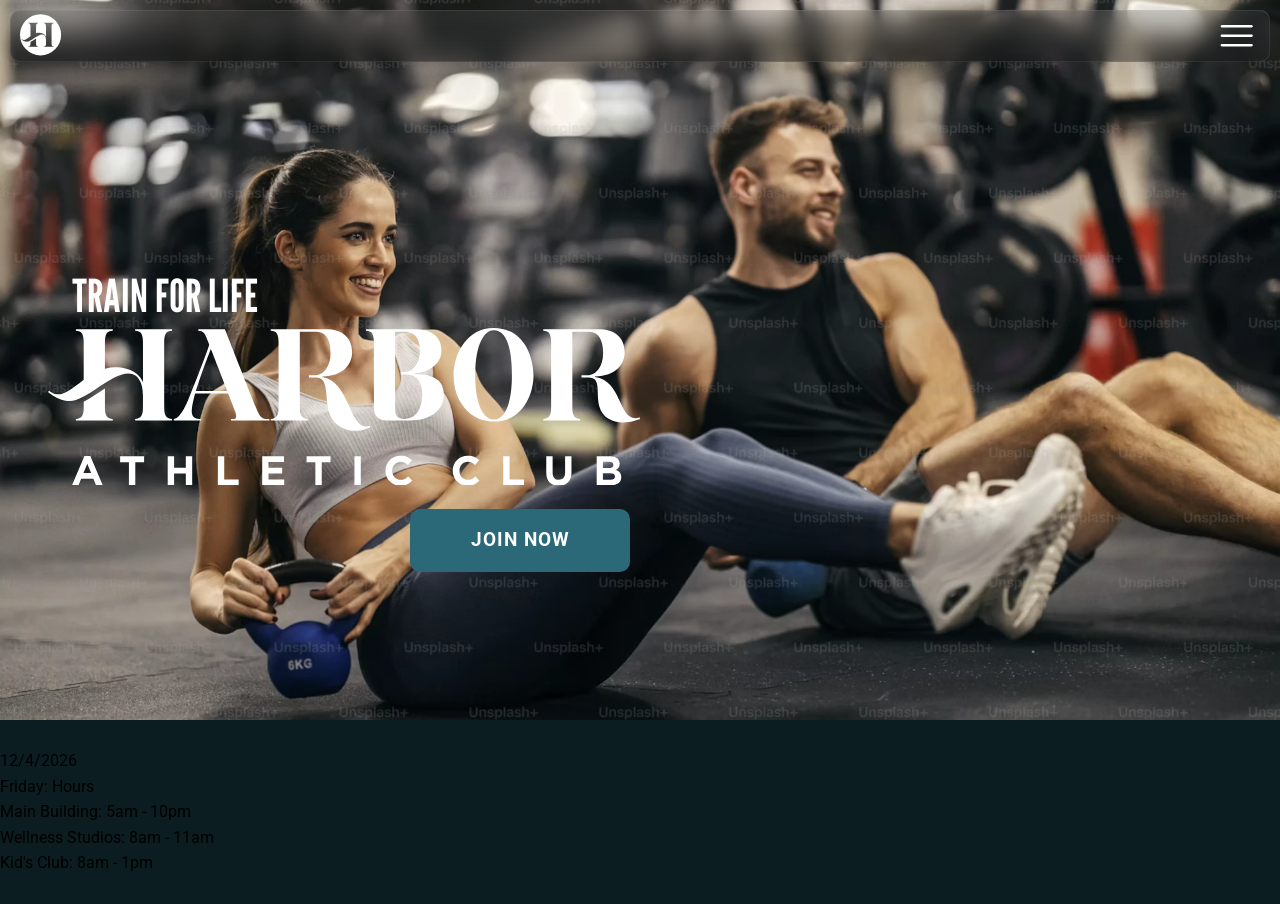
<file: hac/index.html>
<!doctype html>
<html lang="en">
  <head>
    <meta charset="UTF-8" />
    <meta name="viewport" content="width=device-width, initial-scale=1.0" />
    <title>Harbor Athletic Club - Homepage</title>
    <link rel="stylesheet" href="style.css" />
    <link rel="stylesheet" href="navbento.css" />
    <link rel="preconnect" href="https://fonts.googleapis.com" />
    <link rel="preconnect" href="https://fonts.gstatic.com" crossorigin />
    <link
      href="https://fonts.googleapis.com/css2?family=League+Gothic&family=Roboto+Condensed:ital,wght@0,100..900;1,100..900&family=Roboto:ital,wght@0,100..900;1,100..900&display=swap"
      rel="stylesheet"
    />
    <script src="app.js" defer></script>
  </head>
  <body>
    <div class="app">
      <div class="page-wrap">
        <div class="hac-header-container">
          <div class="hac-nav-container">
            <div class="hac-nav-grid">
              <div class="hac-navbar hac-glass-morph-dark">
                <a href="#" class="hac-logo-navbar">
                  <svg xmlns="http://www.w3.org/2000/svg" viewBox="0 0 164 164">
                    <path
                      d="M77.518 0A77.516 77.516 0 0 0 0 77.516a77.516 77.516 0 0 0 77.518 77.517 77.516 77.516 0 0 0 77.515-77.517A77.516 77.516 0 0 0 77.518 0m-9.272 32.375v1.637c-5.875 0-7.74 3.802-7.74 11.174v26.128c-.01.003-.023.01-.033.012v.002l.033-.012c3.124-.906 6.35-1.431 9.676-1.431 11.704 0 23.04 3.791 27.875 14.56h.002V45.188c0-7.372-1.867-11.174-7.743-11.174v-1.637h36.45v1.637c-5.875 0-7.743 3.802-7.743 11.174v64.662c0 7.372 1.868 11.174 7.743 11.174v1.634h-36.45v-1.634c5.876 0 7.743-3.802 7.743-11.174V97.346c0-9.492-3.272-21.196-14.536-21.196-17.324 0-41.91 27.28-57.761 27.28-11.058 0-21.492-9.045-21.492-9.045l1.035-1.278s4.33 3.686 9.215 3.686c6.902 0 15.252-7.28 25.021-14.268V45.188c0-7.372-1.867-11.174-7.742-11.174v-1.637zm-7.74 58.605v18.87c0 7.372 1.865 11.173 7.74 11.173v1.635H31.8v-1.635c5.875 0 7.742-3.801 7.742-11.173v-5.852c5.243-2.618 10.719-6.248 16.36-9.986 1.53-1.015 3.07-2.033 4.605-3.032"
                      style="
                        fill: #fff;
                        fill-opacity: 1;
                        stroke: none;
                        stroke-width: 1.08163;
                      "
                    />
                  </svg>
                </a>
                <button
                  id="navicon"
                  aria-label="open navigation"
                  aria-expanded="false"
                  aria-controls="navbar"
                >
                  <svg
                    xmlns="http://www.w3.org/2000/svg"
                    viewBox="0 -960 960 960"
                  >
                    <path
                      d="M165.13-254.62q-10.68 0-17.9-7.26-7.23-7.26-7.23-18t7.23-17.86q7.22-7.13 17.9-7.13h629.74q10.68 0 17.9 7.26 7.23 7.26 7.23 18t-7.23 17.87q-7.22 7.12-17.9 7.12H165.13Zm0-200.25q-10.68 0-17.9-7.27-7.23-7.26-7.23-17.99 0-10.74 7.23-17.87 7.22-7.13 17.9-7.13h629.74q10.68 0 17.9 7.27 7.23 7.26 7.23 17.99 0 10.74-7.23 17.87-7.22 7.13-17.9 7.13H165.13Zm0-200.26q-10.68 0-17.9-7.26-7.23-7.26-7.23-18t7.23-17.87q7.22-7.12 17.9-7.12h629.74q10.68 0 17.9 7.26 7.23 7.26 7.23 18t-7.23 17.86q-7.22 7.13-17.9 7.13H165.13Z"
                    />
                  </svg>
                </button>
              </div>
              <nav class="hac-megamenu">
                <ul class="hac-mainmenu-grid">
                  <li style="--grid-area: programs">
                    <a href="#">
                      <!-- <picture>
                          <!-- <source
                          media="(max-width: 400px)"
                          srcset="./assets/family-swim-mobile.webp"
                        />
                        <source
                          media="(max-width: 500px)"
                          srcset="./assets/family-swim-tablet.webp"
                        /> -->
                      <img
                        class="programs"
                        src="./assets/hac-guy-workingout.webp"
                        alt="Classes at Harbor Athletic"
                      />
                      <!-- </picture> -->
                    </a>
                  </li>
                  <li style="--grid-area: classes">
                    <a href="#">
                      <img
                        src="./assets/hac-programs.webp"
                        alt="Programs at Harbor Athletic"
                      />
                    </a>
                  </li>
                  <li style="--grid-area: swim">
                    <a href="#">
                      <img
                        class="swim"
                        src="./assets/hac-swim-lessons.webp"
                        alt="Even couples workout at Harbor Athletic"
                      />
                    </a>
                  </li>
                  <li style="--grid-area: about">
                    <a href="#" class="about">
                      <h2>About</h2>
                    </a>
                  </li>
                  <li style="--grid-area: wellness">
                    <a href="#">
                      <img
                        class="wellness"
                        src="./assets/wellness.webp"
                        alt="Enjoy Yoga at our Wellness Center"
                      />
                    </a>
                  </li>
                  <li style="--grid-area: kids">
                    <a href="#">
                      <img
                        class="kidsclub"
                        src="./assets/kidsclub.webp"
                        alt="We have a kids club for active parents"
                      />
                    </a>
                  </li>
                  <li style="--grid-area: canvas">
                    <a href="#">
                      <img
                        class="canvas"
                        src="./assets/canvasclub.webp"
                        alt="Box"
                      />
                    </a>
                  </li>
                </ul>
              </nav>
            </div>
          </div>
          <header class="hac-grid hac-hero-grid">
            <div class="hac-hero-img">
              <picture>
                <source
                  media="(max-width: 600px)"
                  srcset="./assets/gym-couple-mobile.webp"
                />
                <source
                  media="(max-width: 800px)"
                  srcset="./assets/gym-couple-tablet.webp"
                />
                <img
                  src="./assets/gym-couple-desktop.webp"
                  alt="Even couples workout at Harbor Athletic"
                />
              </picture>
            </div>
            <div class="hac-hero-action">
              <h1 class="hac-hero-tagline hac-league-gothic">train for life</h1>
              <svg
                class="hac-hero-logo-svg"
                xmlns="http://www.w3.org/2000/svg"
                xmlns:svg="http://www.w3.org/2000/svg"
                viewBox="0 0 584.727 155.771"
              >
                <g>
                  <path
                    d="M860.656 578.695c0-55.293 13.996-83.804 58.059-83.804v-12.262H645.359v12.262c44.063 0 58.059 28.511 58.059 83.804v484.965c0 55.29-13.996 83.8-58.059 83.8v12.27h273.356v-12.27c-44.063 0-58.059-28.51-58.059-83.8zM2384.15 445.074s-15.04-6.222-27.99-6.222c-123.05 0-130.58 339.367-324.16 366.359v3.387c157.79 3.867 221 91.871 221 179.726 0 111.966-74.12 171.406-195.42 171.406h-407.62v-12.27c44.07 0 58.06-28.51 58.06-83.8V578.695c0-55.293-13.99-83.804-58.06-83.804v-12.262h273.36v12.262c-44.06 0-58.06 28.511-58.06 83.804v560.995h124.93c67.9 0 103.15-61.17 103.15-156.034 0-94.859-47.84-164.84-115.23-164.84h-44.94v-18.144h52.82c95.95 0 64.57-139.285 93.88-250.371 21.29-80.692 93.99-143.071 194.9-143.071 60.14 0 112.89 26.165 112.89 26.165zM4382.44 506.41s-15.03-6.219-27.99-6.219c-132.25 0-101.77 277.61-303.34 304.981v3.426c157.79 3.867 221 91.871 221 179.726 0 111.966-74.12 171.406-195.42 171.406h-407.61v-12.27c44.06 0 58.05-28.51 58.05-83.8V578.695c0-55.293-13.99-83.804-58.05-83.804v-12.262h273.35v12.262c-44.06 0-58.06 28.511-58.06 83.804v560.995h124.93c67.91 0 103.15-61.17 103.15-156.034 0-94.859-47.84-164.84-115.22-164.84h-44.95v-18.144h52.83c95.94 0 53.26-110.238 79.39-213.223 20.52-80.89 95.78-118.875 175.61-118.875 60.13 0 125.34 25.821 125.34 25.821zM2638.21 494.836c-55.47 0-66.87 30.066-66.87 83.859v560.995h71.53c87.09 0 111.97-67.91 111.97-139.96 0-87.605-48.72-158.105-112.48-158.105h-25.93v-17.887h44.07c39.91 0 111.45-23.582 111.45-142.804 0-79.313-24.89-186.098-133.74-186.098m78.96 332.352v3.937c72.93 4.547 197.85 51.219 197.85 172.235 0 102.64-78.28 156.37-201.13 156.37h-357.85v-12.27c44.06 0 58.06-28.51 58.06-83.8V578.695c0-69.922 39.39-96.066 97.8-96.066h171.76c140.65 0 248.46 71.988 248.46 188.797 0 85.312-40.48 153.031-214.95 155.762M264.531 622.574v-43.879c0-55.293-13.996-83.804-58.058-83.804v-12.262h273.355v12.262c-44.062 0-58.058 28.511-58.058 83.804v141.516c-11.512-7.492-23.051-15.133-34.532-22.742-42.304-28.039-83.386-55.262-122.707-74.895M479.828 1147.46v12.27H206.473v-12.27c44.062 0 58.058-28.51 58.058-83.8V774.613c40.949 29.172 107.821 68.047 157.239 89.512v199.535c0 55.29 13.996 83.8 58.058 83.8M1310.58 1159.73h-197.22v-11.75c38.27 0 50.37-24.86 58.84-46.65 8.46-21.79 201.51-514.619 213.57-548.471 13.48-37.804 9.84-58.211-6.05-58.211h-24.19v-12.019h284.06v12.207h-26c-37.32 0-53.53 36.644-71.54 80.609-21.33 52.094-231.47 584.285-231.47 584.285"
                    transform="matrix(.13333 0 0 -.13333 0 155.77)"
                  />
                  <path
                    d="m1214.71 1033.94-12.96 32.66c-30.59-99.01-129.7-350.088-165.19-435.604-8.86-21.34-57.177-136.16-105.044-136.16l-.36-12.207h201.474v12.207h-13.13c-63.94 0-61.83 55.633-43.58 132.008 37.44 156.726 138.79 407.096 138.79 407.096"
                    transform="matrix(.13333 0 0 -.13333 0 155.77)"
                  />
                  <path
                    d="M1344.04 683.523h-264.11v18.399h264.11zM3300.39 489.746c-58.96 0-135.34 80.426-135.34 326.219 0 245.795 74.03 335.035 135.34 335.035 85.15 0 136.22-100.47 136.22-335.035 0-167.52-34.62-326.219-136.22-326.219m0 678.534c-186.53 0-295.52-177.014-295.52-352.315 0-189.121 120.66-341.195 295.52-341.195 223.93 0 296.4 211.691 296.4 341.195 0 129.508-65.63 352.315-296.4 352.315M703.418 672.465c0 71.187-24.539 158.965-109.012 158.965-129.933 0-314.324-204.586-433.207-204.586C78.266 626.844 0 694.684 0 694.684l7.762 9.574s32.484-27.649 69.117-27.649c99.531 0 239.144 201.825 417.461 201.825 116.117 0 227.39-49.766 227.39-204.586zM290.984 162.852 262.52 93.359h56.933zM355.879 3.68l-19.59 48.05h-90.605l-19.59-48.05h-48.047l91.824 215.797h43.457L405.164 3.68zM646.602 174.477V3.68h-47.141v170.797h-65.203v43.468h177.539v-43.468zM1020.91 3.68V89.69h-86.937V3.68h-47.137v214.265h47.137V133.16h86.937v84.785h47.14V3.68zM1258.39 3.68v214.265h47.14V46.531h106.82V3.68zM1586.79 3.68v214.265h161.61v-41.933h-114.79v-43.473h101.02v-41.93h-101.02v-45h116.32V3.68zM2027.82 174.477V3.68h-47.14v170.797h-65.2v43.468h177.54v-43.468zM2270.2 3.68v214.265h47.13V3.68zM2610.23 0c-63.04 0-109.88 48.68-109.88 110.199v.621c0 60.903 45.92 110.797 111.72 110.797 40.41 0 64.59-13.469 84.48-33.058l-29.99-34.59c-16.53 15-33.37 24.179-54.79 24.179-36.12 0-62.14-30-62.14-66.726v-.602c0-36.738 25.41-67.351 62.14-67.351 24.49 0 39.48 9.8 56.31 25.101l30-30.3C2676.04 14.7 2651.56 0 2610.23 0M3107.88 0c-63.06 0-109.89 48.68-109.89 110.199v.621c0 60.903 45.91 110.797 111.73 110.797 40.4 0 64.58-13.469 84.48-33.058l-30-34.59c-16.53 15-33.36 24.179-54.79 24.179-36.12 0-62.14-30-62.14-66.726v-.602c0-36.738 25.4-67.351 62.14-67.351 24.48 0 39.48 9.8 56.32 25.101l30-30.3C3173.69 14.7 3149.2 0 3107.88 0M3372.29 3.68v214.265h47.14V46.531h106.83V3.68zM3783.94.309c-57.55 0-92.75 32.152-92.75 95.191v122.445h47.14V96.731c0-34.891 17.45-52.961 46.22-52.961 28.78 0 46.22 17.46 46.22 51.43v122.745h47.14V97.039c0-64.898-36.43-96.73-93.97-96.73M4200.18 68.871c0 14.399-10.71 23.27-34.9 23.27h-54.48V45h56.01c20.82 0 33.37 7.352 33.37 23.27zm-11.94 85.707c0 14.09-11.01 22.039-30.92 22.039h-46.52V131.32h43.47c20.81 0 33.97 6.731 33.97 22.649zM4166.81 3.68h-101.92v214.265h99.47c43.78 0 70.72-21.738 70.72-55.406v-.609c0-24.18-12.86-37.649-28.17-46.219 24.8-9.492 40.1-23.879 40.1-52.652v-.61c0-39.18-31.84-58.77-80.2-58.77"
                    transform="matrix(.13333 0 0 -.13333 0 155.77)"
                  />
                </g>
              </svg>
              <div class="hac-hero-cta">
                <a
                  href="/membership-signup/"
                  class="hac-btn hac-btn-cta hac-btn-primary"
                  >Join Now</a
                >
              </div>
            </div>
          </header>
        </div>
        <main>
          <section class="section">
            <p id="dateToday"></p>
            <p id="dayofWeek"></p>
            <p id="hoursClub" class="hours"></p>
            <p id="hoursWellness" class="hours"></p>
            <p id="hoursKids" class="hours"></p>
          </section>
        </main>
      </div>
    </div>
  </body>
</html>
</file>
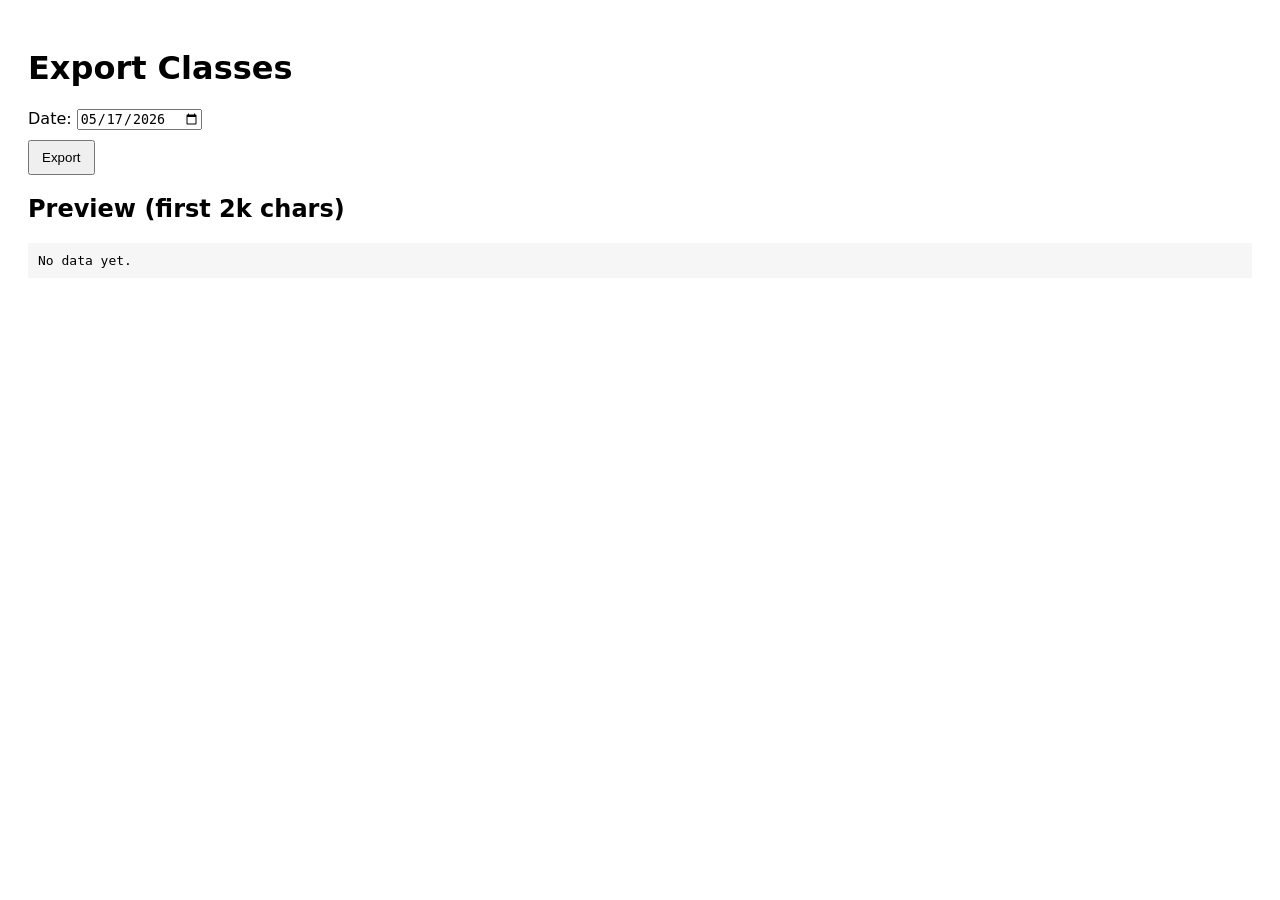
<file: hac/export.html>
<!doctype html>
<html>
  <head>
    <meta charset="utf-8" />
    <title>Export Classes</title>
    <style>
      body {
        font-family: system-ui, Arial;
        padding: 20px;
      }
      label {
        display: block;
        margin-bottom: 10px;
      }
      button {
        padding: 8px 12px;
      }
      pre {
        background: #f6f6f6;
        padding: 10px;
        max-height: 240px;
        overflow: auto;
      }
    </style>
  </head>
  <body>
    <h1>Export Classes</h1>
    <label>
      Date:
      <input id="date" type="date" value="2026-05-17" />
    </label>
    <button id="export">Export</button>
    <div id="status" style="margin-top: 12px"></div>
    <h2>Preview (first 2k chars)</h2>
    <pre id="preview">No data yet.</pre>

    <script>
      const statusEl = document.getElementById("status");
      const previewEl = document.getElementById("preview");

      document.getElementById("export").addEventListener("click", async () => {
        statusEl.textContent = "Exporting...";
        previewEl.textContent = "";
        const date =
          document.getElementById("date").value ||
          new Date().toISOString().slice(0, 10);

        try {
          const res = await fetch("/export-classes", {
            method: "POST",
            headers: { "Content-Type": "application/json" },
            body: JSON.stringify({ date }),
          });

          if (!res.ok) {
            const txt = await res.text().catch(() => res.statusText);
            throw new Error(res.status + " — " + txt);
          }

          const text = await res.text();
          // show preview
          previewEl.textContent = text.slice(0, 2000);
          statusEl.textContent = "Success: downloaded JSON. Preparing file...";

          // trigger file download
          const blob = new Blob([text], { type: "application/json" });
          const url = URL.createObjectURL(blob);
          const a = document.createElement("a");
          a.href = url;
          a.download = `classes-${date}.json`;
          document.body.appendChild(a);
          a.click();
          a.remove();
          URL.revokeObjectURL(url);

          statusEl.textContent = "Done. File saved.";
        } catch (err) {
          statusEl.textContent = "Export failed: " + err.message;
          previewEl.textContent = "";
          console.error(err);
        }
      });
    </script>
  </body>
</html>
</file>
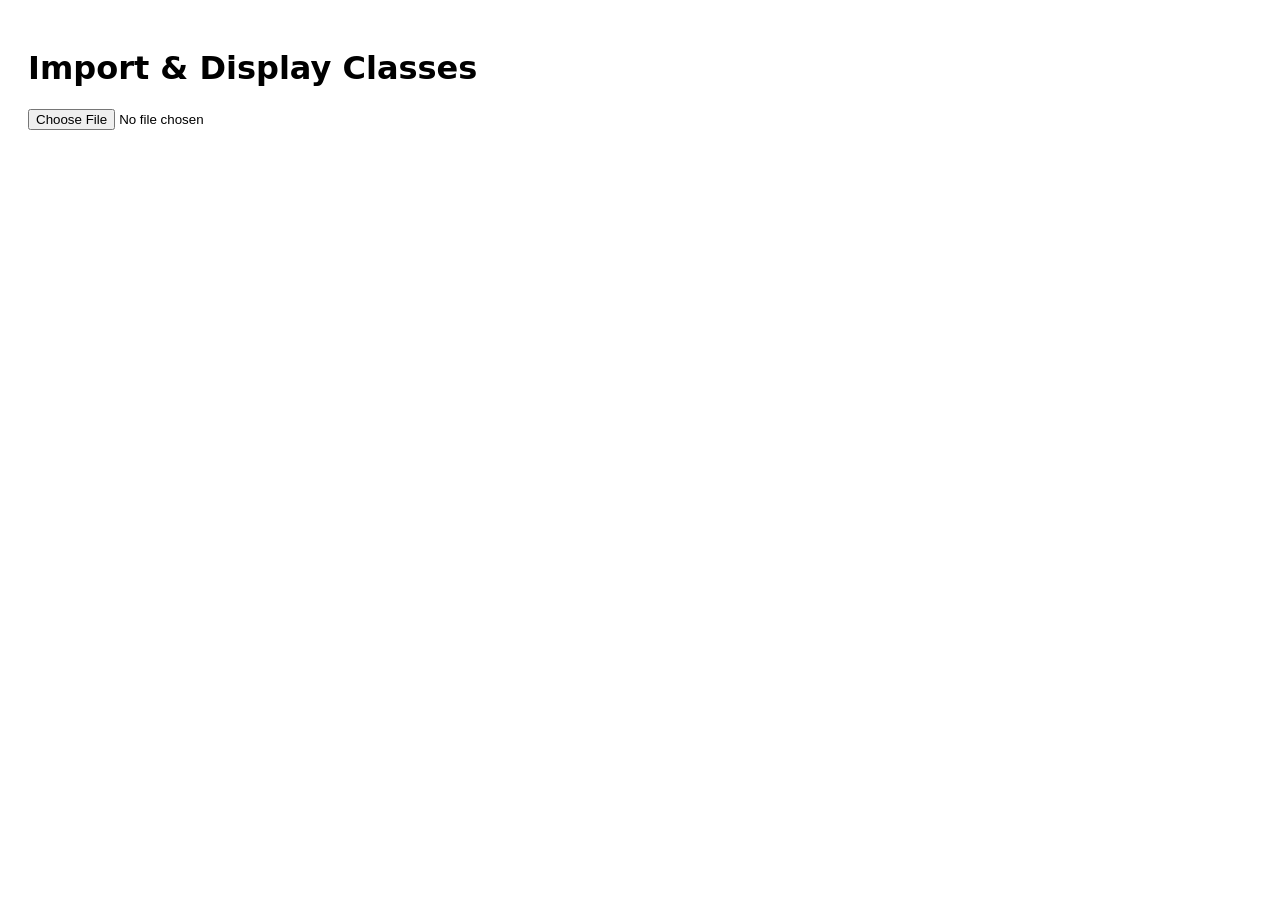
<file: hac/import.html>
<!doctype html>
<html>
  <head>
    <meta charset="utf-8" />
    <title>Import & Display Classes</title>
    <style>
      body {
        font-family: system-ui, Arial;
        padding: 20px;
      }
      table {
        border-collapse: collapse;
        width: 100%;
        margin-top: 12px;
      }
      th,
      td {
        border: 1px solid #ccc;
        padding: 8px;
        text-align: left;
      }
      th {
        background: #f0f0f0;
      }
      .hidden {
        display: none;
      }
    </style>
  </head>
  <body>
    <h1>Import & Display Classes</h1>
    <input id="fileInput" type="file" accept="application/json" />
    <div id="msg" style="margin-top: 8px"></div>

    <div id="container" class="hidden">
      <h2 id="title">Classes</h2>
      <table id="table">
        <thead>
          <tr id="theadRow"></tr>
        </thead>
        <tbody id="tbody"></tbody>
      </table>
    </div>

    <script>
      const fileInput = document.getElementById('fileInput');
      const msg = document.getElementById('msg');
      const container = document.getElementById('container');
      const theadRow = document.getElementById('theadRow');
      const tbody = document.getElementById('tbody');
      const title = document.getElementById('title');

      fileInput.addEventListener('change', async (e) => {
        const file = e.target.files[0];
        if (!file) return;
        msg.textContent = 'Loading...';
        container.classList.add('hidden');
        try {
          const text = await file.text();
          const obj = JSON.parse(text);

          // If the JSON has a wrapper (e.g., { data: [...] }) detect it:
          let items = [];
          if (Array.isArray(obj)) items = obj;
          else if (Array.isArray(obj.data)) items = obj.data;
          else {
            // try to find the first array value
            const firstArr = Object.values(obj).find(v => Array.isArray(v));
            items = firstArr || [];
          }

          if (!items.length) {
            msg.textContent = 'No class items found in the JSON.';
            return;
          }

          // Choose table columns from keys of the first item (flatten simple nested fields)
          const sample = items[0];
          const columns = Object.keys(sample).map(k => {
            // display nested simple objects as "parent.child"
            if (sample[k] && typeof sample[k] === 'object' && !Array.isArray(sample[k])) {
              return ...Object.keys(sample[k]).map(sub => k + '.' + sub);
            }
            return k;
          }).flat();

          // Render header
          theadRow.innerHTML = '';
          columns.forEach(col => {
            const th = document.createElement('th');
            th.textContent = col;
            theadRow.appendChild(th);
          });

          // Render rows
          tbody.innerHTML = '';
          items.forEach(it => {
            const tr = document.createElement('tr');
            columns.forEach(col => {
              const td = document.createElement('td');
              if (col.includes('.')) {
                const [p, s] = col.split('.');
                td.textContent = it[p] && it[p][s] != null ? String(it[p][s]) : '';
              } else {
                const v = it[col];
                td.textContent = v == null ? '' : (typeof v === 'object' ? JSON.stringify(v) : String(v));
              }
              tr.appendChild(td);
            });
            tbody.appendChild(tr);
          });

          title.textContent = `Classes (showing ${items.length} items)`;
          container.classList.remove('hidden');
          msg.textContent = `Loaded ${items.length} items from ${file.name}`;
        } catch (err) {
          console.error(err);
          msg.textContent = 'Failed to load/parse JSON: ' + err.message;
        }
      });
    </script>
  </body>
</html>
</file>
<file: style.css>
* {
  margin: 0;
  padding: 0;
  box-sizing: border-box;
  line-height: 1.6em;
  font-family:
    system-ui,
    -apple-system,
    BlinkMacSystemFont,
    "Segoe UI",
    Roboto,
    Oxygen,
    Ubuntu,
    Cantarell,
    "Open Sans",
    "Helvetica Neue",
    sans-serif;
}

html {
  font-size: 16px;
}

*:focus,
*:checked {
  outline: none;
}

a {
  text-decoration: none;
  outline-color: transparent;
}

:root {
  --body-bg-color: hsl(240, 24%, 93%);
  --page-bg-color: hsl(240, 20%, 98%);
  --page-shadow-color: hsla(240, 21%, 85%, 0.35);
  --section-bg-color: hsl(0, 0%, 100%);
  --text-color: hsl(0, 0%, 18%);
  --footer-text: hsl(0, 0%, 45%);
  --section-border: #ccc;
  --green-accent: #4ab7b6;
  --punch-accent: hsl(180, 100%, 16%);
  --pink-accent: #ef96c1;
  --blue-accent: #77caf2;
  --frame: 4px solid #4ab7b6;
}

@media (prefers-color-scheme: dark) {
  :root {
    --body-bg-color: hsl(248, 11%, 15%);
    --page-bg-color: hsl(247, 10%, 18%);
    --page-shadow-color: hsla(248, 11%, 15%, 0.45);
    --section-bg-color: hsl(245, 8%, 18%);
    --text-color: hsl(180, 3%, 93%);
    --footer-text: hsl(180, 3%, 55%);
    --punch-accent: hsl(180, 100%, 40%);
    --section-border: #393939;
  }
}

.sans-serif {
  font-family: "Inter", system-ui;
  font-optical-sizing: auto;
  font-style: normal;
}

.serif {
  font-family: "Roboto Serif", serif;
  font-optical-sizing: auto;
  font-weight: 400;
  font-style: normal;
  font-variation-settings:
    "wdth" 100,
    "GRAD" 0;
}

.slab {
  font-family: "Roboto Slab", serif;
  font-optical-sizing: auto;
  font-weight: 400;
  font-style: normal;
}

.fluid-type {
  font-size: clamp(2.5rem, -0.875rem + 8.333vw, 5rem);
  text-transform: uppercase;
}

@media (prefers-color-scheme: dark) {
  html {
    color-scheme: dark;
  }
}

body {
  background: var(--body-bg-color);
}

.white {
  color: #fff;
}

.app {
  display: flex;
  flex-direction: column;
  align-items: center;
  padding: 0;
}

.page-wrap {
  display: flex;
  flex-flow: column;
  align-items: center;
  background-color: var(--page-bg-color);
  width: min(100%, 2000px);
  min-height: 100vh;
  box-shadow: 0px 0px 12px 6px var(--page-shadow-color);
}

.container {
  width: min(98%, 900px);
  margin: 0 auto;
  padding: 1rem;
}

.container.embelished {
  padding: 2rem 1rem;
  border-bottom: 1px solid var(--section-border);
}

.first.section {
  margin: 4rem 0 2rem 0;
}

.section {
  margin: 2rem 0;
}

.grid {
  display: grid;
  overflow: hidden;
  margin: 0;
  padding: 0;
}

.img-responsive {
  width: 100%;
  height: auto;
}

.hidden {
  opacity: 0;
  transform: translate(-5%, 10%);
  transition: all 1s ease-in-out;
}

.show {
  opacity: 1;
  transform: translate(0);
}

.header {
  grid-template-columns: 1rem 2fr 1fr 1rem;
  grid-template-rows: 0.6rem 1.5rem auto 1rem 2rem;
  width: 100%;
  background-color: #008b8b;
  box-shadow: 0 0 2rem rgba(0, 28, 28, 0.3) inset;
}

.nav {
  grid-column: 2/4;
  grid-row-start: 2;
  display: grid;
  grid-template-columns: 1rem 1fr 4.4rem 1fr 1rem;
  grid-template-rows: calc(1rem + 4px) 1.5rem auto;
  justify-content: center;
}

.logo-container {
  display: grid;
  place-items: center;
  grid-column: 3/4;
  grid-row: 1/3;
}

.frame-left {
  grid-column: 1/3;
  grid-row-start: 2;
  height: 4px;
  background-color: var(--green-accent);
}

.frame-right {
  grid-column: 4/6;
  grid-row-start: 2;
  height: 4px;
  background-color: var(--green-accent);
}

.mf-logo {
  width: 2.6rem;
  height: 2.6rem;
  grid-row-start: 1;
  grid-column-start: 1;
}

.mf-logo svg {
  width: 2.6rem;
  height: 2.6rem;
}

.mf-logo svg path {
  fill: var(--green-accent);
  fill-opacity: 1;
}

.svg-shape {
  width: 100%;
  height: auto;
}

.outline {
  border-left: var(--frame);
  border-right: var(--frame);
  border-bottom: var(--frame);
  grid-column: 2/4;
  grid-row: 3/5;
}

.heading-block {
  grid-column: 1/6;
  grid-row: 3/5;
  justify-self: center;
  align-self: center;
  display: flex;
  flex-direction: column;
}

.heading-block span {
  display: block;
  line-height: 1.3em;
  font-size: 0.8em;
  font-weight: 400;
  color: #5fcac9;
}

.heading-block em.skills {
  display: block;
  font-style: normal;
  font-weight: 600;
  color: #96fffe;
  font-size: 1.4em;
  line-height: 1.3em;
}

.heading-block span.name {
  font-size: 0.5em;
  font-weight: 500;
  color: #002020;
  line-height: 1.3em;
}

.heading {
  line-height: 1em;
  color: #d1fffe;
}

@property --angle {
  syntax: "<angle>";
  initial-value: 0deg;
  inherits: false;
}

.header-cta {
  align-self: flex-end;
  position: relative;
  z-index: 500;
  display: grid;
  grid-template-columns: 14.5rem;
  grid-template-rows: 3.25rem;
  place-items: center;
  background: conic-gradient(
    from var(--angle),
    #dbf1f0,
    #c6787f,
    #c6787f,
    #6670ff,
    #dbf1f0
  );
  animation: 3s spin linear infinite;
  padding: 0.0825rem;
  border-radius: 4px;
  margin-top: 0.925rem;
}

@keyframes spin {
  from {
    --angle: 0deg;
  }
  to {
    --angle: 360deg;
  }
}

.header-cta a {
  display: inline-flex;
  align-items: center;
  justify-content: center;
  background-color: #255c5b;
  border-radius: 4px;
  width: calc(14.5rem - 0.3rem);
  height: calc(3.25rem - 0.3rem);
  text-transform: uppercase;
}

.cta-text {
  font-size: 1em;
  font-style: normal;
  color: #fff;
  font-weight: 600;
  margin-left: 8px;
}

.cta-icon {
  width: 18px;
  height: 20px;
}

.cta-icon svg {
  width: 18px;
  height: auto;
  stroke: #fff;
  align-self: center;
}

.header-cta a:hover {
  background-color: rgba(74, 183, 182, 0.4);
}

.header-cta a:hover .cta-text {
  color: #0f2524;
}

.header-cta a:hover .cta-icon svg {
  stroke: #0f2524;
}

.self {
  grid-column: 2/5;
  grid-row: 3/6;
  filter: blur(1.75rem) saturate(2.2) contrast(1.2);
  opacity: 0.5;
  justify-self: end;
}

h2 {
  margin: 0 0 1em 0;
  color: var(--punch-accent);
  font-size: clamp(1.2rem, -0.875rem + 8.333vw, 1.66rem);
  text-transform: uppercase;
  font-weight: 500;
}

h2.strikethrough {
  margin: 0 0 0 0;
  text-decoration: line-through;
}

p {
  margin: 0 0 1.66em 0;
  font-size: clamp(0.8rem, -0.875rem + 8.333vw, 1.32rem);
  max-width: 75ch;
  line-height: 1.66em;
  color: var(--text-color);
}

.punch {
  color: var(--punch-accent);
}

.em-punch {
  font-style: normal;
  display: block;
  font-size: 0.8em;
  font-weight: 300;
}

.small {
  font-size: 0.57em;
  text-transform: none;
}

.tool-small {
  font-size: 0.9em;
}

p.quote {
  font-size: clamp(2rem, -0.875rem + 8.333vw, 3rem);
  max-width: 75ch;
  line-height: 1.66em;
}

.wall-grid {
  background-color: var(--body-bg-color);
  padding: 0;
  width: 100%;
  margin: 0 auto;
  grid-template-columns: 1fr;
  grid-template-rows: 2rem 2rem auto auto 2rem 3rem;
}

.wall-painting {
  grid-column: 1;
  grid-row: 2/4;
}

.placard {
  grid-column: 1;
  grid-row: 4/5;
  display: flex;
  align-items: center;
  justify-content: center;
}

.placard-card {
  background-color: var(--page-bg-color);
  width: min(100%, 500px);
  padding: 1rem 0.5rem 2rem 2rem;
  box-shadow: -4px 3px 6px 1px var(--page-shadow-color);
  margin: 0.75rem;
}

.placard-card h4 {
  text-transform: uppercase;
  font-weight: 500;
  font-size: 1.24em;
  margin-bottom: 0.25rem;
}

.placard-card p {
  margin: 0;
  line-height: 1.6em;
}

.placard-sm {
  font-size: 0.9em;
}

.path-container {
  padding: 2rem;
  margin: 0.5rem 0;
  border-radius: 1rem;
  background-color: rgba(255, 255, 255, 0.025);
  backdrop-filter: blur(16px);
  border-top: 1px solid rgba(255, 255, 255, 0.3);
  border-left: 1px solid rgba(255, 255, 255, 0.25);
  border-bottom: 1px solid rgba(255, 255, 255, 0.1.5);
  box-shadow: 3px 3px 3px rgba(0, 0, 0, 0.3);
}

.path {
  background-image: url(img/path-2000w.webp);
  background-repeat: no-repeat;
  background-size: cover;
  background-position: center;
  filter: contrast(1.1);
}

.path-tools {
  display: grid;
  grid-template-columns: repeat(3, minmax(76px, 1fr));
  gap: 0.5rem;
  place-items: center;
}

.path-tool-card {
  padding: 1.5rem;
  display: flex;
  flex-flow: column nowrap;
  align-items: center;
  width: 100%;
}

.path-tool-card h3 {
  color: #fff;
  font-size: 0.8rem;
}

.path-tool-card svg {
  width: calc(142% - 0.2rem);
  height: auto;
}

.center-text {
  text-align: center;
}

.photo-credit {
  display: block;
  margin: 0 auto;
  text-align: center;
  font-size: 14px;
  color: #fff;
}

.photo-credit a {
  color: #20dfdc;
}

.footer {
  display: grid;
  background-color: var(--body-bg-color);
  width: 100%;
}

.footer-info {
  font-size: 0.9em;
  color: var(--footer-text);
}

@media (min-width: 560px) {
  .path-tool-card {
    padding: 1rem;
  }

  .path-tool-card svg {
    width: calc(118% - 0.2rem);
  }
}

@media (min-width: 768px) {
  .header {
    grid-template-columns: 2rem 2fr 1fr 2rem;
    grid-template-rows: 1rem 1.5rem auto 5rem 6rem;
    box-shadow: 0 0 4rem rgba(0, 28, 28, 0.6) inset;
  }

  .nav {
    grid-row-start: 2;
  }

  .heading-block {
    grid-column: 2/3;
  }

  .heading-block span {
    line-height: 1.3em;
    font-size: 0.6em;
    color: #42b0b0;
  }

  .heading-block em.skills {
    display: inline;
    font-style: normal;
    font-size: 1.1em;
  }

  .heading-block span.name {
    font-size: 0.3em;
    color: #014141;
  }

  .heading {
    line-height: 1em;
  }

  .path-container {
    padding: 3rem;
    margin: 3rem 0;
    border-radius: 1rem;
  }

  .path-tools {
    gap: 1rem;
  }

  .path-tool-card h3 {
    font-size: 1rem;
  }

  .path-tool-card {
    padding: 1.5rem;
  }

  .path-tool-card svg {
    width: calc(90% - 0.2rem);
    height: auto;
  }

  .photo-credit {
    font-size: 16px;
  }
}

@media (min-width: 1024px) {
  .wall-grid {
    background-color: var(--body-bg-color);
    padding: 0 2rem;
    width: min(100%, 2000px);
    margin: 0 auto;
    grid-template-columns: 1fr 1fr;
    grid-template-rows: 2rem 2rem auto auto 2rem 3rem;
  }

  .wall-painting {
    grid-column: 1;
    grid-row: 2/5;
  }

  .placard {
    grid-column: 2;
    grid-row: 2/5;
    display: flex;
    align-items: center;
    justify-content: center;
  }

  .placard-card {
    background-color: var(--page-bg-color);
    width: min(100%, 500px);
    padding: 3rem 3rem 4.4rem 3rem;
    box-shadow: -4px 3px 6px 1px var(--page-shadow-color);
    margin: 2rem 0;
  }
}

@media (min-width: 2000px) {
  .app {
    padding: 2rem 0;
  }
}
</file>
<file: hac-standard/style.css>
:root {
  --brand-color: #2b6878;
  --brand-active: #56acc3;
  --brand-accent: #9ecfdc;
  --brand-hover: #358195;
  --brand-dk: #141414;
  --brand-dk-gray: #282828;
  --brand-app: #3b3b3b;
  --brand-gray: #aaaaaa;
  --brand-lt: #eeeeee;
  --black: #000;
  --white: #fff;
  --fluid-pad: calc(8px + 1.5625vw);
  --navfluid-pad: calc(4px + 1.5625vw);
  --nav-pad: calc(1px + 0.64vw);
}

* {
  margin: 0;
  padding: 0;
  box-sizing: border-box;
  line-height: 1.6em;
  font-size: 16px;
}

body {
  min-height: 100vh;
  min-height: 100dvh;
  background-color: var(--brand-gray);
  font-family: "Roboto", sans-serif;
  font-optical-sizing: auto;
  font-weight: 400;
  font-style: normal;
  font-variation-settings: "wdth" 100;
}

.app {
  display: flex;
  flex-direction: column;
  align-items: center;
  padding: 0;
  background-color: var(--brand-app);
}

.page-wrap {
  width: min(100%, 2000px);
  height: 100%;
  min-height: 100vh;
  min-height: 100dvh;
}

a {
  text-decoration: none;
  text-transform: uppercase;
  font-weight: 500;
}

li {
  list-style: none;
}

.hac-league-gothic {
  font-family: "League Gothic", sans-serif;
  font-optical-sizing: auto;
  font-weight: 500;
  font-style: normal;
  font-variation-settings: "wdth" 100;
  text-transform: uppercase;
}

.hac-glass-morph-dark {
  backdrop-filter: blur(16px);
  box-shadow:
    inset 0 1px 0 rgba(255, 255, 255, 0.08),
    inset 0 -1px 0 rgba(255, 255, 255, 0.07),
    inset 1px 0 0 rgba(255, 255, 255, 0.08),
    inset -1px 0 0 rgba(255, 255, 255, 0.07),
    inset 0 2rem 3rem rgba(128, 128, 128, 0.2),
    inset 0 -2rem 3rem rgba(0, 0, 0, 0.8),
    0 4px 30px rgba(0, 0, 0, 0.844);
}

.navbar {
  display: flex;
  position: sticky;
  top: 0;
  z-index: 100;
  align-items: center;
  background-color: var(--brand-dk);
  height: 3.5rem;
  width: 100%;
  padding: 0 6px;
}

.hac-logo {
  display: flex;
  width: 3.6rem;
  height: auto;
  align-self: center;
  margin-right: auto;
}

.hac-logo svg {
  width: 69%;
}

.hac-logo svg path {
  fill: var(--white);
  fill-opacity: 1;
  stroke: none;
  stroke-width: 1.08163;
}

.hac-logo:hover svg path {
  fill: var(--brand-color);
}

#navicon {
  display: flex;
  align-items: center;
  background: none;
  border: none;
  cursor: pointer;
  height: 100%;
  -webkit-tap-highlight-color: transparent;
  outline: none;
}

#navicon svg {
  fill: var(--white);
  height: 2.44rem;
  width: 2.44rem;
}

.nav {
  position: fixed;
  top: 3.5rem;
  right: -103%;
  height: calc(100dvh - 3.5rem);
  min-height: 0; /* ← allows the flex item to actually respect height/overflow */
  width: min(425px, 100%);
  z-index: 100;
  overflow-y: auto;
  -webkit-overflow-scrolling: touch;
  transition: right 300ms cubic-bezier(0.65, 0.1, 0.45, 0.94);
  background-color: var(--brand-dk);
  display: flex;
  align-items: start;
  will-change: right;
}

.nav.show {
  right: 0;
}

.nav ul {
  list-style: none;
  flex-direction: column;
  display: flex;
  align-items: start;
  width: 100%;
}

.nav li {
  display: flex;
  align-items: center;
  align-self: stretch;
  width: 100%;
}

.nav a {
  display: flex;
  text-decoration: none;
  color: var(--white);
  text-transform: uppercase;
  letter-spacing: 0.1em;
  padding: 1rem 1.3rem;
  height: 100%;
  width: 100%;
  font-size: 0.9rem;
  line-height: 2em;
}

.nav a:hover {
  background-color: var(--brand-dk-gray);
}

.nav a.active-link {
  color: var(--brand-active);
}

.nav a:hover.active-link {
  color: var(--brand-active);
  background-color: var(--brand-dk);
}

.nav a.accent-link {
  background-color: var(--brand-color);
}

.nav a:hover.accent-link {
  background-color: var(--brand-hover);
}

.nav a.hac-icon-link {
  justify-content: start;
}

.nav a.hac-icon-link svg {
  fill: var(--white);
  width: 1.444rem;
  height: 100%;
  margin-right: 8px;
  align-self: flex-start;
}

.nav ~ #overlay {
  position: fixed;
  top: 3.5rem;
  bottom: 0;
  left: 0;
  right: 0;
  display: none;
  z-index: 9;
  opacity: 0;
  overflow-y: hidden;
}

.nav.show ~ #overlay {
  overflow-y: hidden;
  display: block;
  opacity: 1;
  transition: opacity 300ms cubic-bezier(0.65, 0.1, 0.45, 0.94);
  @starting-style {
    opacity: 0;
  }
}

.hac-grid {
  display: grid;
  overflow-x: hidden;
}

.hac-hero-grid {
  display: grid;
  width: 100%;
  grid-template-columns: 3vw 1fr 3vw;
  grid-template-rows: 3vw 1fr 5vw;
  background-color: #353535;
  overflow: hidden;
}

.hac-hero-img {
  grid-column: 1/4;
  grid-row: 1/4;
  display: flex;
}

.hac-hero-img img {
  display: block;
  width: 100%;
  height: auto;
}

.hac-hero-overlay {
  display: flex;
  height: 100%;
  grid-column: 1/4;
  grid-row: 1/4;
  background: linear-gradient(
    360deg,
    rgba(0, 0, 0, 0.7) 0%,
    rgba(0, 0, 0, 0.01) 66%
  );
}

.hac-hero-logo-svg {
  width: 100%;
  height: auto;
  margin-bottom: 0.5rem;
}

.hac-hero-logo-svg g path {
  fill: #fff;
  fill-opacity: 1;
}

.hac-hero-action {
  grid-column: 2/3;
  grid-row: 2/3;
  display: flex;
  flex-flow: column nowrap;
  justify-content: end;
  align-items: center;
}

.hac-hero-tagline {
  align-self: center;
  font-size: clamp(2.84rem, 3vw, 4rem);
  color: var(--white);
  line-height: 1.4em;
  margin-left: var(--navfluid-pad);
}

.hac-hero-cta {
  display: flex;
  flex-direction: row;
  flex-wrap: nowrap;
  justify-content: flex-end;
  /* z-index: 100; */
}

/* Button Styles */
.hac-btn {
  display: block;
  background-color: #000;
  color: #fff;
  padding: 1rem 1.25rem;
  margin: 1rem 0.6rem;
  border-radius: 10px;
  min-width: 120px;
  text-align: center;
  font-size: 1.1rem;
  text-transform: uppercase;
  font-weight: 700;
}

.hac-btn-cta {
  min-width: 220px;
  font-size: 1.2rem;
  letter-spacing: 1px;
}

.hac-btn-accent {
  background-color: rgb(223, 51, 188);
}

.hac-btn-accent:hover {
  background-color: #963683;
}

.hac-btn-primary {
  background-color: var(--brand-color);
}

.hac-btn-primary:hover {
  background-color: #368396;
}

@media (min-width: 768px) {
  .hac-hero-grid {
    grid-template-columns: 3rem 1fr 1fr 3rem;
    grid-template-rows: 1.444fr auto 1fr;
    align-items: center;
    max-width: 2000px;
  }
  .hac-hero-img {
    grid-column: 1/5;
  }

  .hac-hero-overlay {
    grid-column: 1/5;
    grid-row: 1/4;
    background: linear-gradient(
      90deg,
      rgba(0, 0, 0, 0.7) 0%,
      rgba(0, 0, 0, 0.01) 84%
    );
  }

  .hac-hero-tagline {
    align-self: flex-start;
    margin-left: var(--navfluid-pad);
  }

  .hac-hero-action {
    grid-column: 2/3;
    grid-row: 2/3;
    justify-content: center;
    align-items: flex-end;
  }
}

@media (min-width: 1144px) {
  .navbar {
    padding: 0 0 0 6px;
  }
  #navicon {
    display: none;
  }
  .nav {
    position: relative;
    width: 100%;
    height: 100%;
    justify-content: end;
    align-items: center;
    top: 0;
    right: 0;
  }

  .nav ul {
    list-style: none;
    flex-direction: row;
    display: flex;
    align-items: center;
    width: auto;
    height: 100%;
  }

  .nav li {
    width: auto;
  }
}

@media (min-width: 2000px) {
  .app {
    padding: 2.4rem 0;
  }
  .page-wrap {
    box-shadow: 0px 0px 16px 8px rgba(20, 20, 20, 0.3);
  }
}
</file>
<file: hac/style.css>
:root {
  --brand-color: #2b6878;
  --brand-dk: #0c1d21;
  --brand-mid: #48a5bd;
  --brand-lt: #e7f3f6;
  --brand-white: #f5fafb;
  --white: #fff;
  --fluid-pad: calc(8px + 1.5625vw);
  --navfluid-pad: calc(4px + 1.5625vw);
  --nav-pad: calc(2px + 0.64vw);
}

* {
  margin: 0;
  padding: 0;
  box-sizing: border-box;
  line-height: 1.6em;
  box-sizing: border-box;
}

body {
  background-color: var(--white);
  font-family: "Roboto", sans-serif;
  font-optical-sizing: auto;
  font-weight: 400;
  font-style: normal;
  font-variation-settings: "wdth" 100;
}

.page-wrap {
  background-color: var(--brand-dk);
  width: min(100%, 2000px);
  height: 100%;
  min-height: 100vh;
}

.app {
  display: flex;
  flex-direction: column;
  align-items: center;
  padding: 0;
  background-color: var(--brand-dk);
}

.section {
  padding: var(--fluid-pad) 0;
}

.section-dk {
  background-color: var(--brand-dk);
}

.hac-roboto {
  font-family: "Roboto", sans-serif;
  font-optical-sizing: auto;
  font-weight: 400;
  font-style: normal;
  font-variation-settings: "wdth" 100;
}

.hac-roboto-heading {
  font-family: "Roboto Condensed", sans-serif;
  font-optical-sizing: auto;
  font-weight: 700;
  font-style: normal;
  text-transform: uppercase;
  letter-spacing: -1px;
}

.hac-league-gothic {
  font-family: "League Gothic", sans-serif;
  font-optical-sizing: auto;
  font-weight: 500;
  font-style: normal;
  font-variation-settings: "wdth" 100;
  text-transform: uppercase;
}

.hac-grid {
  display: grid;
  overflow-x: hidden;
}

a {
  text-decoration: none;
}

/* Button Styles */
.hac-btn {
  display: block;
  background-color: #000;
  color: #fff;
  padding: 1rem 1.25rem;
  margin: 1rem 0.6rem;
  border-radius: 10px;
  min-width: 120px;
  text-align: center;
  font-size: 1.1rem;
  text-transform: uppercase;
  font-weight: 700;
}

.hac-btn-cta {
  min-width: 220px;
  font-size: 1.2rem;
  letter-spacing: 1px;
}

.hac-btn-accent {
  background-color: rgb(223, 51, 188);
}

.hac-btn-accent:hover {
  background-color: #963683;
}

.hac-btn-primary {
  background-color: var(--brand-color);
}

.hac-btn-primary:hover {
  background-color: #368396;
}

.hac-btn-inverse {
  background-color: var(--white);
  border: 2px solid var(--white);
  color: var(--brand-color) !important;
}

.hac-btn-inverse:hover {
  background-color: var(--brand-color);
  border: 2px solid var(--brand-color);
  color: #fff !important;
}

.hac-btn-sm {
  display: block;
  color: var(--white) !important;
  padding: min(0.5rem, 1vw);
  margin: 0.6rem;
  border-radius: 10px;
  min-width: 200px;
  text-align: center;
  font-size: 1.1rem;
  text-transform: uppercase;
  font-weight: 600;
}

.hac-btn-solo {
  margin-right: 2rem;
}

.hac-btn-negative {
  background-color: transparent;
  color: var(--white);
  border: 2px solid var(--white);
}

.hac-btn-negative:hover {
  background-color: var(--brand-color);
}

@property --angle {
  syntax: "<angle>";
  initial-value: 0deg;
  inherits: false;
}

.hac-btn-fancy {
  /* border: 3px solid #fff; */
  background: var(--brand-color);
  background: linear-gradient(
    var(--angle),
    /* rgba(43, 104, 120, 0.8) 0%,
    rgb(90, 174, 196, 0.8) 100% */
    var(--brand-color) 0%,
    rgba(90, 174, 196, 0.94) 100%
  );
  color: #fff;
  animation: 6s fade linear infinite;
}

.hac-btn-fancy:hover {
  background: linear-gradient(
    var(--angle),
    rgba(43, 104, 120, 1) 0%,
    rgb(90, 174, 196, 1) 100%
  );
}

@keyframes fade {
  from {
    --angle: 0deg;
  }
  to {
    --angle: 360deg;
  }
}
/* End Button Styles */

/* Nav Styles */
.nav-pad {
  padding: var(--nav-pad);
}

.navfluid-pad {
  padding: var(--navfluid-pad);
}

.fluid-pad {
  padding: var(--fluid-pad);
}

.hac-nav-container {
  position: absolute;
  top: 0;
  width: 100%;
  padding: 0;
}

@keyframes megaMenu {
  0% {
    opacity: 0;
    transform: translateY(-50);
  }
  100% {
    opacity: 1;
    transform: translateY(0);
  }
}

.hac-nav-grid {
  display: grid;
  grid-template-columns: 1fr;
  grid-template-rows: 3rem 0fr;
  row-gap: 0;
}

.hac-nav-grid.show {
  grid-template-rows: 3rem 1fr;
}

.hac-nav-grid > .hac-megamenu {
  border-radius: 0px;
  grid-row: 2/3;
  overflow: hidden;
  opacity: 0;
  padding: 0;
}

.hac-nav-grid.show > .hac-megamenu {
  opacity: 1;
}

.hac-mainmenu-header,
.hac-mainmenu-footer {
  display: flex;
  justify-content: center;
  padding: var(--nav-pad) 0;
}

.hac-navbar {
  grid-row: 1/2;
  display: flex;
  align-items: center;
  height: 100%;
  padding: 0 var(--nav-pad);
}

.hac-logo-navbar {
  display: flex;
  width: 3.2rem;
  height: 3.2rem;
  align-self: center;
  margin-right: auto;
}

.hac-logo-navbar svg {
  width: 64%;
}

#navicon {
  display: flex;
  align-items: center;
  background: none;
  border: none;
  cursor: pointer;
  height: 100%;
}

#navicon svg {
  fill: var(--white);
  height: 2.44rem;
  width: 2.44rem;
}

.hac-glass-morph-dark {
  backdrop-filter: blur(12px);
  border-radius: 0;
  box-shadow:
    inset 0 1px 0 rgba(255, 255, 255, 0.08),
    inset 0 -1px 0 rgba(255, 255, 255, 0.07),
    inset 1px 0 0 rgba(255, 255, 255, 0.08),
    inset -1px 0 0 rgba(255, 255, 255, 0.07),
    inset 0 2rem 3rem rgba(128, 128, 128, 0.2),
    inset 0 -2rem 3rem rgba(0, 0, 0, 0.4),
    0 4px 30px rgba(0, 0, 0, 0.084);
}

.hac-glass-morph {
  backdrop-filter: blur(12px);
  border-radius: 10px;
  box-shadow:
    inset 0 1px 0 rgba(255, 255, 255, 0.4),
    inset 0 -1px 0 rgba(255, 255, 255, 0.2),
    inset 1px 0 0 rgba(255, 255, 255, 0.4),
    inset -1px 0 0 rgba(255, 255, 255, 0.2),
    inset 0 2rem 3rem rgba(0, 0, 0, 1.1),
    inset 0 -2rem 3rem rgba(255, 255, 255, 1, 1),
    0 4px 30px rgba(0, 0, 0, 0.084);
}
/* End Nav Styles */

/* Hero Styles */
.hac-header-container {
  position: relative;
}

.hac-hero-grid {
  display: grid;
  width: 100%;
  grid-template-columns: 3vw 1fr 3vw;
  grid-template-rows: 3vw 1fr 5vw;
  background-color: #353535;
  overflow: hidden;
}

.hac-hero-img {
  grid-column: 1/4;
  grid-row: 1/4;
  display: flex;
}

.hac-hero-img img {
  display: block;
  width: 100%;
  height: auto;
}

.hac-hero-overlay {
  display: flex;
  height: 100%;
  grid-column: 1/4;
  grid-row: 1/4;
  background: linear-gradient(
    360deg,
    rgba(0, 0, 0, 0.7) 0%,
    rgba(0, 0, 0, 0.01) 66%
  );
}

.hac-hero-logo-svg {
  width: 100%;
  height: auto;
  margin-bottom: 0.5rem;
}

.hac-hero-logo-svg g path {
  fill: #fff;
  fill-opacity: 1;
}

.hac-hero-action {
  grid-column: 2/3;
  grid-row: 2/3;
  display: flex;
  flex-flow: column nowrap;
  justify-content: end;
  align-items: center;
}

.hac-hero-tagline {
  align-self: center;
  font-size: clamp(2.84rem, 3vw, 4rem);
  color: var(--white);
  line-height: 1.4em;
  margin-left: var(--navfluid-pad);
}

.hac-hero-cta {
  display: flex;
  flex-direction: row;
  flex-wrap: nowrap;
  justify-content: flex-end;
  /* z-index: 100; */
}

@media (min-width: 768px) {
  .hac-hero-grid {
    grid-template-columns: 3rem 1fr 1fr 3rem;
    grid-template-rows: 2fr auto 1fr;
    align-items: center;
    max-width: 2000px;
  }

  .hac-nav-grid {
    display: grid;
    grid-template-columns: 1fr;
    grid-template-rows: 3.24rem 0fr;
    row-gap: 0;
    /* transition: all 184ms cubic-bezier(0.544, -0.02, 0.07, 0.84); */
  }

  .hac-nav-grid.show {
    grid-template-rows: 3.24rem 1fr;
  }

  .hac-logo-navbar svg {
    width: 68%;
  }

  #navicon svg {
    height: 2.84rem;
    width: 2.84rem;
  }

  .hac-hero-img {
    grid-column: 1/5;
  }

  .hac-hero-overlay {
    grid-column: 1/5;
    grid-row: 1/4;
    background: linear-gradient(
      90deg,
      rgba(0, 0, 0, 0.7) 0%,
      rgba(0, 0, 0, 0.01) 84%
    );
  }

  .hac-hero-tagline {
    align-self: flex-start;
    margin-left: var(--navfluid-pad);
  }

  .hac-hero-action {
    grid-column: 2/3;
    grid-row: 2/3;
    justify-content: center;
    align-items: flex-end;
  }

  .hac-navbar {
    padding: calc(2px + 0.64vw);
    border-radius: 10px;
  }

  .hac-nav-grid {
    row-gap: 1rem;
  }

  .hac-logo-navbar {
    width: 4rem;
    height: 4rem;
  }

  .hac-nav-container {
    padding: var(--nav-pad);
  }
}
</file>
<file: hac/navbento.css>
/* ASPECT RATIOS */
.programs {
  aspect-ratio: 1/1;
}

.about {
  display: grid;
  width: 100%;
  place-items: center;
  background-color: var(--brand-color);
  color: var(--white);
}

.classes {
  aspect-ratio: 2/3;
}

.wellness,
.canvas {
  aspect-ratio: 3/2;
}

.swim {
  aspect-ratio: 4/1;
}

.kidsclub {
  aspect-ratio: 2/1;
}

.hac-mainmenu-grid {
  margin: 2rem auto;
  display: grid;
  grid-template-columns: 1fr 0.33fr 0.66fr 0.5fr 0.5fr;
  /* grid-template-rows: repeat(3, auto); */
  background-color: var(--white);
  border-radius: 10px;
  padding: 20px;
  gap: 1rem;
}

.hac-mainmenu-grid > li {
  position: relative;
  overflow: hidden;
  border-radius: 10px;
  text-decoration: none;
  list-style: none;
  display: flex;
  grid-area: var(--grid-area);
}

.hac-mainmenu-grid a img {
  max-width: 100%;
  height: 100%;
  display: block;
  border-radius: 10px;
  object-fit: cover;
  filter: grayscale(20%) contrast(1.05) brightness(1.02);
  transition:
    scale 1000ms ease-in-out,
    rotate 1000ms ease-in-out;
}

.hac-mainmenu-grid a:hover img {
  filter: grayscale(0%) contrast(1.1) brightness(1.05);
}

/* 1024px and Above */
@media (min-width: 1024px) {
  /* Megamenu */
  .hac-mainmenu-grid {
    display: grid;
    grid-template-columns: 1fr 0.66fr 0.33fr 0.5fr 0.5fr;
    grid-template-rows: repeat(3, auto);
    grid-template-areas:
      "programs kids about wellness canvas"
      "programs classes classes wellness canvas"
      "programs classes classes swim swim";
  }
}

/* 1440px and Above */
@media (min-width: 1440px) {
  /* Megamenu */
  .hac-mainmenu-grid {
    grid-template-rows: repeat(3, 200px);
  }
}
</file>
